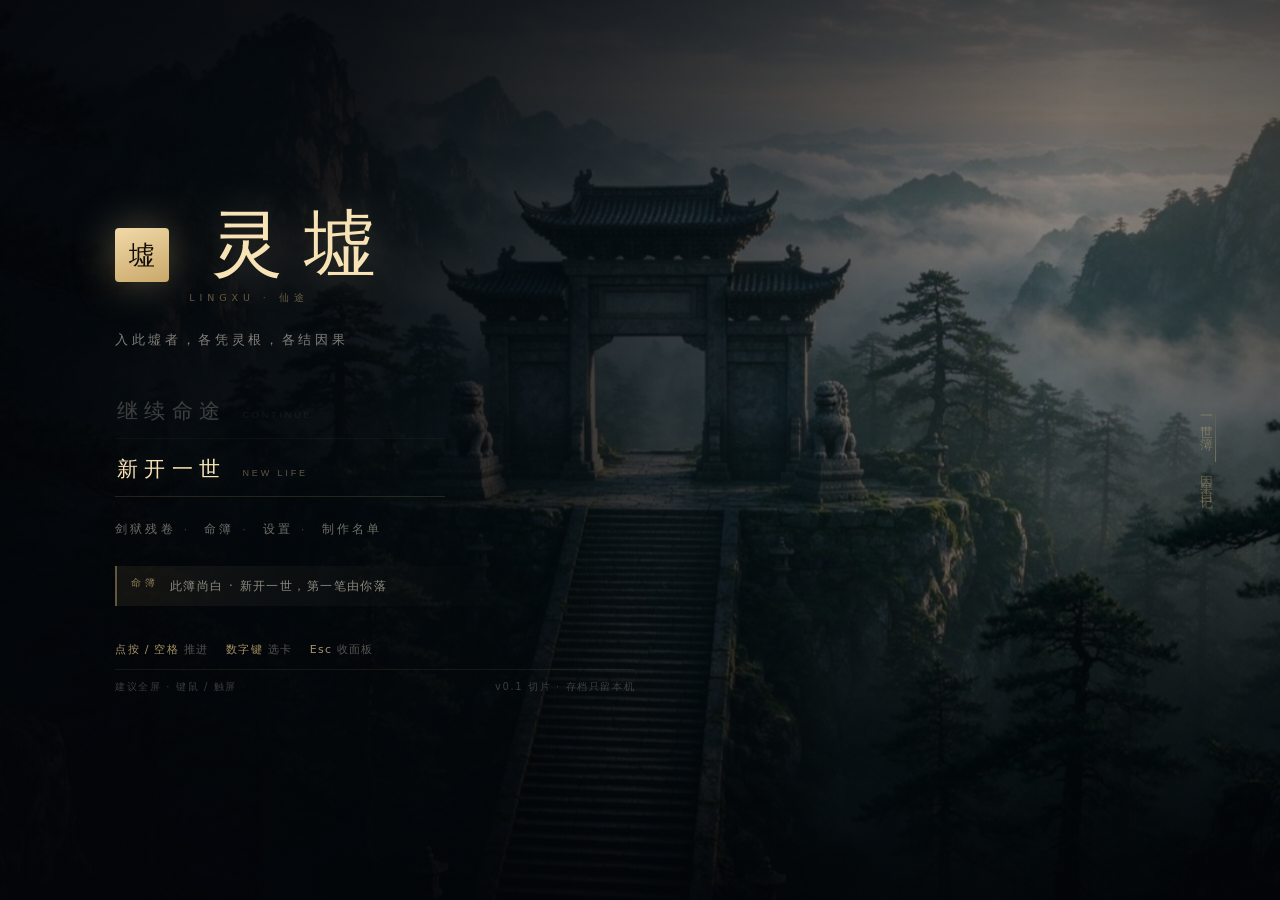
<file: index.html>
<!doctype html>
<html lang="zh-CN">
  <head>
    <meta charset="UTF-8" />
    <meta name="viewport" content="width=device-width, initial-scale=1.0, maximum-scale=1.0, user-scalable=no" />
    <title>灵墟 · 仙途</title>
    <meta name="description" content="修仙人生模拟：测灵根、看命簿、入剑狱、回山落账，一世一世地走。" />
    <link rel="icon" href="data:image/svg+xml,%3Csvg xmlns='http://www.w3.org/2000/svg' viewBox='0 0 32 32'%3E%3Crect width='32' height='32' fill='%2306080e'/%3E%3Ctext x='16' y='23' font-size='20' text-anchor='middle' fill='%23e8c98a'%3E%E5%A2%9F%3C/text%3E%3C/svg%3E" />
    <script type="module" crossorigin src="./assets/index-Dc-f_8-h.js"></script>
    <link rel="stylesheet" crossorigin href="./assets/index-BciEp-n6.css">
      <meta property="og:type" content="website" />
    <meta property="og:title" content="灵墟 · 仙途" />
    <meta property="og:description" content="修仙人生模拟：测灵根、看命簿、入剑狱、回山落账，一世一世地走。" />
    <meta property="og:image" content="https://xiuxian1-a10.pages.dev/assets/gate-v2-CywcbLcl.jpg" />
    <meta name="theme-color" content="#05060a" />
  </head>
  <body class="title-mode">
    <div id="app">
      <div id="vignette"></div>

      <div id="opening-cg" hidden>
        <video id="opening-video" muted playsinline preload="auto" poster="./assets/intro-a-poster-WOjvnT3s.jpg"></video>
        <div class="opening-shade" aria-hidden="true"></div>
        <div class="opening-heading" id="opening-heading" aria-hidden="true">
          <h1>灵墟</h1>
          <p>入此墟者 · 各凭灵根 · 各结因果</p>
        </div>
        <div id="opening-narration" aria-live="polite"></div>
        <button id="opening-start" type="button"><span>灵 墟</span><small>点 击 · 入 墟</small></button>
        <button id="opening-skip" type="button">跳过 ›</button>
      </div>

      <div id="intro">
        <div class="title-bg" aria-hidden="true"><img src="./assets/gate-v2-CywcbLcl.jpg" alt="" /></div>
        <div class="title-shade" aria-hidden="true"></div>
        <div class="title-shell">
          <div class="title-crest">
            <div class="intro-seal">墟</div>
            <div class="title-word">
              <h1 class="intro-title">灵墟</h1>
              <p class="title-en">LINGXU · 仙途</p>
            </div>
          </div>
          <p class="intro-sub">入此墟者，各凭灵根，各结因果</p>

          <nav class="title-menu" aria-label="主菜单">
            <button class="title-item" id="menu-continue" type="button">
              <span class="ti-cn">继续命途</span>
              <span class="ti-en">CONTINUE</span>
            </button>
            <button class="title-item primary" id="menu-new" type="button">
              <span class="ti-cn">新开一世</span>
              <span class="ti-en">NEW LIFE</span>
            </button>
          </nav>

          <div class="title-secondary">
            <button type="button" id="menu-dungeon">剑狱残卷</button>
            <button type="button" id="menu-ledger">命簿</button>
            <button type="button" id="menu-settings">设置</button>
            <button type="button" id="menu-credits">制作名单</button>
          </div>

          <div class="title-save">
            <span class="ts-label">命簿</span>
            <span class="ts-text" id="title-save-text">此簿尚白 · 新开一世，第一笔由你落</span>
          </div>

          <footer class="title-foot">
            <div class="title-keys">
              <span><b>点按 / 空格</b> 推进</span>
              <span><b>数字键</b> 选卡</span>
              <span><b>Esc</b> 收面板</span>
            </div>
            <div class="title-meta">
              <span>建议全屏 · 键鼠 / 触屏</span>
              <span>v0.1 切片 · 存档只留本机</span>
            </div>
          </footer>
        </div>

        <div class="title-rail" aria-hidden="true">一世一簿 · 因果自记</div>

        <div class="title-confirm" id="title-confirm" hidden>
          <div class="confirm-card">
            <p class="confirm-kicker">旧 命 簿</p>
            <h2 class="confirm-title">要另起一世吗？</h2>
            <p class="confirm-text" id="confirm-text"></p>
            <div class="confirm-actions">
              <button class="btn gold" id="confirm-new" type="button">确定 · 从头起笔</button>
              <button class="btn ghost" id="confirm-cancel" type="button">留下这一世</button>
            </div>
          </div>
        </div>
      </div>

      <div id="panel-root"></div>
    </div>
  </body>
</html>
</file>
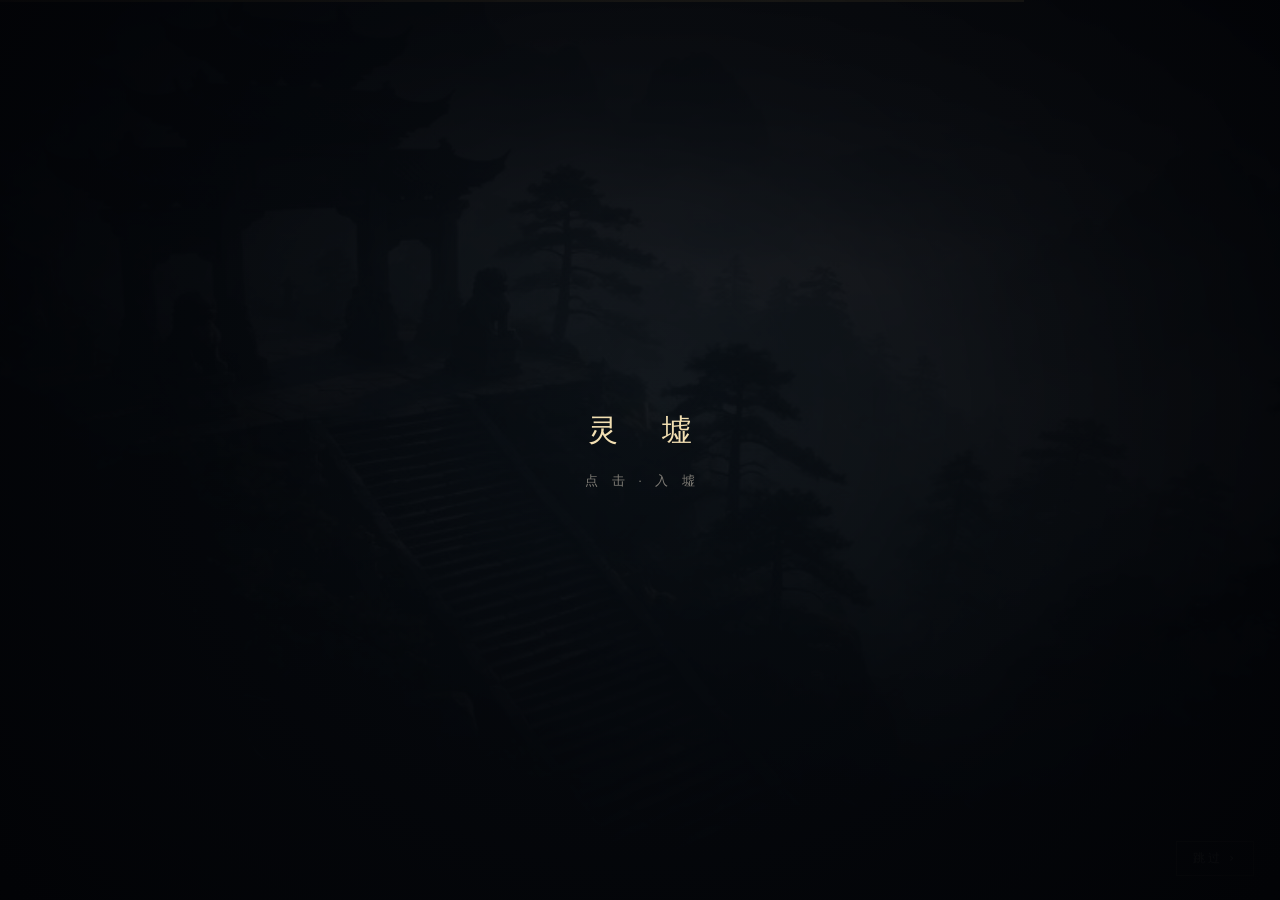
<file: panorama.html>
<!DOCTYPE html>
<html lang="zh-CN">
<head>
<meta charset="UTF-8" />
<meta name="viewport" content="width=device-width, initial-scale=1.0, viewport-fit=cover" />
<title>灵墟 · 山门</title>
<link rel="icon" href="data:image/svg+xml,%3Csvg xmlns='http://www.w3.org/2000/svg' viewBox='0 0 32 32'%3E%3Crect width='32' height='32' fill='%2306080e'/%3E%3Ctext x='16' y='23' font-size='20' text-anchor='middle' fill='%23e8c98a'%3E%E5%A2%9F%3C/text%3E%3C/svg%3E" />
<style>
  :root { color-scheme: dark; }
  * { scrollbar-width: thin; scrollbar-color: rgba(232,201,138,.42) rgba(9,13,20,.72); }
  :root {
    --ink: #d9d3c6;
    --gold: #d8b877;
    --gold-hi: #f2dfb2;
    --line: rgba(216, 184, 119, 0.28);
    --serif: "Songti SC", "STSong", "SimSun", "Noto Serif SC", serif;
    --sans: "PingFang SC", "Microsoft YaHei", system-ui, sans-serif;
  }
  * { box-sizing: border-box; margin: 0; padding: 0; }
  html, body { width: 100%; height: 100%; overflow: hidden; background: #05060a; }
  body { font-family: var(--serif); color: var(--ink); -webkit-user-select: none; user-select: none; }
  canvas { display: block; }

  /* 全景舞台 */
  #stage { position: fixed; inset: 0; }
  #stage canvas { cursor: grab; touch-action: none; }
  #stage.dragging canvas { cursor: grabbing; }

  /* 氛围层：暗角 + 冷调 + 内侧暖光 */
  #grade {
    position: fixed; inset: 0; pointer-events: none; z-index: 2;
    background:
      radial-gradient(ellipse at 50% 46%, rgba(0,0,0,0) 38%, rgba(3,5,9,0.55) 78%, rgba(2,3,6,0.92) 100%),
      linear-gradient(to bottom, rgba(4,7,12,0.5) 0%, rgba(0,0,0,0) 26%, rgba(0,0,0,0) 68%, rgba(3,5,9,0.72) 100%);
    mix-blend-mode: multiply;
  }
  #glow {
    position: fixed; inset: 0; pointer-events: none; z-index: 3;
    background: radial-gradient(circle at 50% 34%, rgba(255,226,170,0.10), transparent 62%);
    mix-blend-mode: screen;
  }
  #vignette-lines {
    position: fixed; inset: 0; pointer-events: none; z-index: 3; opacity: 0.22;
    background: repeating-linear-gradient(to bottom, rgba(255,255,255,0.03) 0 1px, transparent 1px 3px);
    mix-blend-mode: soft-light;
  }

  /* 顶部角标 */
  #hud {
    position: fixed; inset: 0 0 auto 0; z-index: 10; padding: 22px 28px;
    display: flex; align-items: flex-start; justify-content: space-between; pointer-events: none;
  }
  .brand-cn { font-size: 26px; letter-spacing: 0.22em; color: var(--gold-hi); text-shadow: 0 2px 18px rgba(0,0,0,.9); }
  /* 扣寿元：左上角飘「寿元 −N 年」+ 屏幕边缘泛红（样式与 scenes 页同一套） */
  .lifefx-num { position: fixed; left: 30px; top: 92px; z-index: 70; pointer-events: none;
    font-family: var(--serif, serif); font-size: 28px; letter-spacing: .14em; color: #ff9078;
    text-shadow: 0 0 20px rgba(255,70,40,.75), 0 2px 10px rgba(0,0,0,.85);
    opacity: 1; /* 基础态可见：系统关掉动效时也能读到 */
    animation: lifefxFloat 1.7s ease-out forwards; }
  @media (prefers-reduced-motion: reduce) {
    .lifefx-num { animation: none; }
    .lifefx-vig { animation: none; opacity: .55; }
  }
  @keyframes lifefxFloat {
    0% { opacity: 0; transform: translateY(-16px) scale(.92); }
    12% { opacity: 1; transform: none; }
    66% { opacity: 1; }
    100% { opacity: 0; transform: translateY(30px) scale(1.04); }
  }
  .lifefx-vig { position: fixed; inset: 0; z-index: 65; pointer-events: none;
    background: radial-gradient(ellipse at 50% 46%, transparent 52%, rgba(160,22,10,.45));
    animation: lifefxVig 1.15s ease-out forwards; }
  @keyframes lifefxVig { 0% { opacity: 0; } 14% { opacity: 1; } 100% { opacity: 0; } }
  @media (max-width: 720px) { .lifefx-num { left: 18px; top: 76px; font-size: 22px; } }
  .brand-en { font-size: 10px; letter-spacing: 0.42em; color: rgba(216,184,119,.62); margin-top: 6px; }
  .merit {
    font-family: var(--sans); font-size: 12px; letter-spacing: .2em; color: rgba(216,184,119,.86);
    border: 1px solid var(--line); padding: 7px 14px; background: rgba(6,9,14,.55); backdrop-filter: blur(6px);
  }
  .merit b { font-family: var(--serif); font-size: 17px; color: var(--gold-hi); margin-left: 8px; letter-spacing: 0; }
  /* 右上：道行 + 年岁/寿元 + 命簿（存档与设置） */
  .hud-right { display: flex; flex-direction: column; align-items: flex-end; gap: 8px; pointer-events: auto; }
  .life-line { display: flex; gap: 12px; font-family: var(--sans); font-size: 11px; letter-spacing: .14em; color: rgba(216,184,119,.74); }
  .life-line em { font-style: normal; color: rgba(226,216,196,.62); }
  .life-line .warn { color: #e0a35f; }
  .life-line .crit { color: #e07a5f; }
  #btn-book { font-family: var(--sans); font-size: 11.5px; letter-spacing: .18em; cursor: pointer;
    padding: 6px 14px; border: 1px solid var(--line); background: rgba(6,9,14,.5);
    color: rgba(240,224,190,.86); backdrop-filter: blur(6px); transition: .22s; }
  #btn-book:hover { border-color: var(--gold-hi); color: #fff6e2; background: rgba(216,184,119,.12); }
  #btn-mind { font-family: var(--sans); font-size: 11.5px; letter-spacing: .18em; cursor: pointer;
    padding: 6px 14px; border: 1px solid var(--line); background: rgba(6,9,14,.5);
    color: rgba(240,224,190,.86); backdrop-filter: blur(6px); transition: .22s; }
  #btn-mind:hover { border-color: var(--gold-hi); color: #fff6e2; background: rgba(216,184,119,.12); }
  #mind-line { font-family: var(--sans); font-size: 10.5px; letter-spacing: .1em;
    color: rgba(226,216,196,.55); text-align: right; max-width: 300px; line-height: 1.7; }
  #mind-line b { color: rgba(240,224,190,.86); font-weight: 400; }
  /* 命簿面板：比普通面板宽，槽位一行放得下；滚动条接管，别露出白边 */
  .panel.book { width: min(760px, calc(100vw - 40px)); max-height: 86vh; overflow-y: auto;
    scrollbar-width: thin; scrollbar-color: rgba(216,184,119,.38) transparent; }
  .panel.book::-webkit-scrollbar { width: 8px; }
  .panel.book::-webkit-scrollbar-track { background: transparent; }
  .panel.book::-webkit-scrollbar-thumb { background: rgba(216,184,119,.32); border-radius: 8px; }
  .panel.book::-webkit-scrollbar-thumb:hover { background: rgba(216,184,119,.55); }
  .bk-sec { margin-top: 22px; padding-top: 10px; border-top: 1px solid rgba(216,184,119,.16);
    font-family: var(--sans); font-size: 11px; letter-spacing: .22em; color: rgba(216,184,119,.66); }
  .bk-row { display: flex; align-items: center; justify-content: space-between; gap: 10px;
    margin-top: 10px; padding-bottom: 10px; border-bottom: 1px dashed rgba(216,184,119,.1); }
  .bk-row .bk-name { font-family: var(--sans); font-size: 12.5px; color: rgba(226,216,196,.9); }
  .bk-row .bk-sub { display: block; margin-top: 4px; font-family: var(--sans); font-size: 11px; color: rgba(200,192,176,.55); }
  .bk-row .bk-act { display: flex; gap: 6px; flex-wrap: wrap; justify-content: flex-end; }
  .bk-row .btn { padding: 6px 12px; font-size: 11.5px; letter-spacing: .1em; }
  .panel.book textarea { width: 100%; box-sizing: border-box; margin-top: 12px; background: rgba(3,6,10,.72);
    color: #f2e6c9; border: 1px solid rgba(216,184,119,.28); padding: 10px; font-family: var(--sans);
    font-size: 12px; resize: vertical; }
  .bk-note { margin-top: 14px; padding: 9px 12px; border-left: 2px solid rgba(216,184,119,.5);
    background: rgba(216,184,119,.07); font-family: var(--sans); font-size: 12px; color: #f2dfb2; }

  /* 百册 · 跨世图鉴 */
  .panel-title { font-size: 21px; letter-spacing: .14em; color: #f5e7c6; }
  .panel-text { font-family: var(--sans); font-size: 13px; line-height: 1.9; color: rgba(226,217,200,.72); margin-top: 8px; }
  .cx-sec { border-top: 1px solid rgba(216,184,119,.14); }
  .cx-sec summary { cursor: pointer; list-style: none; display: flex; align-items: baseline; gap: 10px;
    padding: 10px 2px; font-family: var(--sans); }
  .cx-sec summary::-webkit-details-marker { display: none; }
  .cx-sec summary b { font-weight: 400; font-size: 14px; letter-spacing: .12em; color: #f2dfb2; }
  .cx-sec summary span { flex: 1; font-size: 11px; color: rgba(200,192,176,.5); }
  .cx-sec summary em { font-style: normal; font-size: 11.5px; color: rgba(216,184,119,.75); }
  .cx-grid { display: flex; flex-wrap: wrap; gap: 6px 10px; padding: 2px 2px 12px; }
  .cx-item { font-family: var(--sans); font-size: 12px; padding: 3px 9px; border-radius: 3px;
    border: 1px solid rgba(216,184,119,.14); color: rgba(214,206,190,.38); background: rgba(255,255,255,.02); }
  .cx-item.on { color: #f2dfb2; border-color: rgba(216,184,119,.42); background: rgba(216,184,119,.08); }

  /* 光点热点 */
  #spots { position: fixed; inset: 0; z-index: 8; pointer-events: none; }
  .spot {
    position: absolute; transform: translate(-50%, -50%); pointer-events: none; cursor: pointer;
    display: flex; flex-direction: column; align-items: center; gap: 10px;
    opacity: 0; transition: opacity .5s ease;
  }
  .spot.far { opacity: .24; }
  .spot.mid { opacity: .58; }
  .spot.near { opacity: 1; }
  .spot.mid .lab, .spot.far .lab { opacity: 0; }
  .spot .dot {
    width: 13px; height: 13px; border-radius: 50%;
    background: radial-gradient(circle, #fff6df 0%, #f0d79a 42%, rgba(216,184,119,0) 72%);
    box-shadow: 0 0 18px 6px rgba(240,215,154,.5), 0 0 46px 16px rgba(216,184,119,.22);
    animation: pulsing 2.6s ease-in-out infinite;
  }
  .spot .lab {
    font-size: 14px; letter-spacing: .18em; color: #f6ecd2; white-space: nowrap;
    padding: 6px 14px; border: 1px solid rgba(216,184,119,.42); background: rgba(6,9,14,.62);
    backdrop-filter: blur(4px); text-shadow: 0 1px 10px rgba(0,0,0,.9);
    opacity: .92; transition: .25s;
  }
  .spot:hover .lab { background: rgba(24,18,8,.86); border-color: var(--gold-hi); color: #fff8e6; }
  /* 没看过的观察点在呼吸，看过的暗下去：一眼就知道"这里还有东西" */
  .spot.unseen .dot { animation: pulsing 2.6s ease-in-out infinite; }
  .spot.seen .dot { animation: none; opacity: .42; box-shadow: 0 0 12px 3px rgba(216,184,119,.22); }
  .spot.seen .lab { opacity: .58; }
  .spot:hover .dot { box-shadow: 0 0 24px 10px rgba(255,238,196,.75); }
  @keyframes pulsing { 0%,100% { transform: scale(1); opacity: .85 } 50% { transform: scale(1.28); opacity: 1 } }

  /* 底部提示 */
  #hint {
    position: fixed; left: 50%; bottom: 26px; transform: translateX(-50%); z-index: 9;
    font-family: var(--sans); font-size: 12px; letter-spacing: .22em; color: rgba(230,220,200,.52);
    text-shadow: 0 1px 10px rgba(0,0,0,.9); transition: opacity .6s; pointer-events: none;
  }
  #hint b { color: rgba(240,215,154,.9); font-weight: 400; }

  /* 入场：两段视频 + 旁白 */
  #intro {
    position: fixed; inset: 0; z-index: 40; background: #05060a;
    display: flex; align-items: center; justify-content: center;
    transition: opacity 1.1s ease;
  }
  #intro.gone { opacity: 0; pointer-events: none; }
  #intro video {
    width: 100vw; height: 100vh; object-fit: cover; filter: brightness(.62) contrast(1.06) saturate(.92);
  }
  #intro::after {
    content: ''; position: absolute; inset: 0; pointer-events: none;
    background:
      radial-gradient(ellipse at 50% 48%, rgba(0,0,0,0) 34%, rgba(2,3,6,.68) 82%, rgba(2,3,6,.94) 100%),
      linear-gradient(to bottom, rgba(0,0,0,.55), rgba(0,0,0,.12) 30%, rgba(0,0,0,.12) 62%, rgba(0,0,0,.8));
  }
  #narration {
    position: absolute; left: 0; right: 0; bottom: 16%; z-index: 42; text-align: center;
    font-size: clamp(17px, 2.1vw, 26px); letter-spacing: .3em; color: #f2e6c9;
    text-shadow: 0 2px 24px rgba(0,0,0,.95); opacity: 0; transition: opacity .9s ease;
  }
  #narration.on { opacity: 1; }
  #intro-title {
    position: absolute; left: 0; right: 0; top: 38%; z-index: 42; text-align: center;
    opacity: 0; transition: opacity 1.4s ease;
  }
  #intro-title.on { opacity: 1; }
  #intro-title h1 { font-size: clamp(44px, 7vw, 92px); letter-spacing: .36em; color: #f6e9c8; text-shadow: 0 4px 40px rgba(0,0,0,.95); font-weight: 400; }
  #intro-title p { margin-top: 18px; font-size: 13px; letter-spacing: .34em; color: rgba(230,213,175,.72); }
  #intro-skip {
    position: absolute; right: 26px; bottom: 24px; z-index: 43; cursor: pointer;
    font-family: var(--sans); font-size: 12px; letter-spacing: .24em; color: rgba(232,220,196,.66);
    border: 1px solid rgba(216,184,119,.3); padding: 8px 16px; background: rgba(6,9,14,.5);
    transition: .25s;
  }
  #intro-skip:hover { color: #fff5df; border-color: var(--gold-hi); }

  /* 入场第一道门：进门之前，先定下你是谁 */
  #gender-gate .gg-name { display: flex; align-items: center; gap: 12px; margin: 18px auto 0; max-width: 300px; }
  #gender-gate .gg-name label { font-size: 11px; letter-spacing: .3em; color: rgba(232,201,138,.55); }
  #gender-gate .gg-name input { flex: 1; padding: 9px 12px; font-size: 15px; letter-spacing: .18em;
    color: #f3ead6; background: rgba(255,255,255,.04); border: 1px solid rgba(232,201,138,.28);
    border-radius: 4px; outline: none; font-family: inherit; }
  #gender-gate .gg-name input:focus { border-color: rgba(232,201,138,.6); background: rgba(255,255,255,.07); }
  #gender-gate .gg-name input::placeholder { color: rgba(232,201,138,.25); letter-spacing: .1em; }
  #gender-gate .gg-go { margin-top: 20px; padding: 11px 34px; font-size: 13px; letter-spacing: .34em;
    color: #0d0f14; background: linear-gradient(180deg, #f0d9a6, #c9a86a); border: none; border-radius: 3px;
    cursor: pointer; font-family: inherit; transition: opacity .2s, transform .2s; }
  #gender-gate .gg-go:disabled { opacity: .28; cursor: not-allowed; }
  #gender-gate .gg-go:not(:disabled):hover { transform: translateY(-1px); }
  #gender-gate .gg-btn.on { border-color: rgba(232,201,138,.8); background: rgba(232,201,138,.1); }

  #gender-gate {
    position: absolute; inset: 0; z-index: 45; display: none;
    align-items: center; justify-content: center; padding: 24px;
    background: radial-gradient(ellipse at 50% 45%, rgba(12,14,20,.86), rgba(3,4,8,.97) 78%);
    backdrop-filter: blur(3px);
  }
  #gender-gate.on { display: flex; }
  .gg-inner { text-align: center; max-width: 620px; }
  .gg-kicker { font-size: 11px; letter-spacing: .46em; color: rgba(232,201,138,.6); margin-bottom: 22px; }
  .gg-inner h2 { font-size: clamp(30px, 4.4vw, 50px); letter-spacing: .34em; color: #f6e9c8; font-weight: 400; text-shadow: 0 4px 34px rgba(0,0,0,.9); }
  .gg-inner p { margin: 20px 0 36px; font-size: 13px; line-height: 2; letter-spacing: .18em; color: rgba(230,220,200,.68); }
  .gg-row { display: flex; gap: 18px; justify-content: center; flex-wrap: wrap; }
  .gg-btn {
    min-width: 172px; padding: 20px 26px; cursor: pointer; font-family: inherit;
    background: rgba(10,12,18,.62); border: 1px solid rgba(216,184,119,.36); color: #f2e6c9;
    transition: .3s;
  }
  .gg-btn:hover { border-color: var(--gold-hi); background: rgba(216,184,119,.12); transform: translateY(-2px); }
  .gg-btn b { display: block; font-size: 25px; letter-spacing: .3em; font-weight: 400; }
  .gg-btn span { display: block; margin-top: 9px; font-size: 11px; letter-spacing: .3em; opacity: .55; }
  .gg-foot { margin-top: 34px; font-size: 11px; letter-spacing: .2em; color: rgba(230,220,200,.38); }
  .gg-again { display: block; margin: 16px auto 0; padding: 10px 16px; background: none; border: none;
    font-family: inherit; font-size: 11.5px; letter-spacing: .34em; color: rgba(230,220,200,.34);
    cursor: pointer; transition: color .25s, letter-spacing .25s; }
  .gg-again:hover { color: rgba(232,201,138,.82); letter-spacing: .42em; }

  /* 白雾转场 */
  #fog {
    position: fixed; inset: 0; z-index: 30; pointer-events: none; opacity: 0;
    background:
      radial-gradient(ellipse at 50% 60%, rgba(228,238,244,.96), rgba(210,226,236,.9) 40%, rgba(196,214,226,.97) 70%, rgba(180,200,214,.99) 100%);
    transition: opacity .8s ease;
  }
  #fog.in { opacity: 1; }

  /* 灵根面板 */
  #panel-root {
    position: fixed; inset: 0; z-index: 20; display: none; align-items: center; justify-content: center;
    background: rgba(2,4,8,.55); backdrop-filter: blur(3px);
  }
  #panel-root.open { display: flex; }
  .panel {
    position: relative;
    width: min(520px, calc(100vw - 40px)); border: 1px solid var(--line);
    background: linear-gradient(160deg, rgba(12,16,23,.97), rgba(6,9,14,.97));
    padding: 30px 30px 26px; box-shadow: 0 30px 90px rgba(0,0,0,.7);
  }
  .panel h2 { font-size: 21px; letter-spacing: .18em; color: #f3e6c6; font-weight: 400; }
  .panel h2 span { font-family: var(--sans); font-size: 11px; letter-spacing: .22em; color: rgba(216,184,119,.7); margin-left: 10px; }
  .panel .lede { margin-top: 12px; font-family: var(--sans); font-size: 13px; line-height: 1.9; color: rgba(214,206,190,.74); }
  .panel .row { display: flex; gap: 12px; margin-top: 22px; flex-wrap: wrap; }
  .btn {
    font-family: var(--sans); font-size: 13px; letter-spacing: .18em; cursor: pointer;
    padding: 11px 22px; border: 1px solid var(--line); background: rgba(255,255,255,.02);
    color: #ece2cc; transition: .22s;
  }
  .btn:hover { border-color: var(--gold-hi); color: #fff8e6; background: rgba(216,184,119,.1); }
  .btn.gold { border-color: rgba(240,215,154,.6); background: rgba(216,184,119,.13); color: #fff6e2; }

  /* 灵根卡 */
  .spirit-card { margin-top: 20px; border: 1px solid var(--line); padding: 18px 20px; background: rgba(255,255,255,.015); }
  .spirit-card .root { font-size: 26px; letter-spacing: .12em; }
  .spirit-card .meta { margin-top: 8px; font-family: var(--sans); font-size: 12px; letter-spacing: .1em; color: rgba(214,206,190,.72); }
  .bars { margin-top: 16px; display: grid; gap: 9px; }
  .bar { display: grid; grid-template-columns: 44px 1fr 46px; align-items: center; gap: 10px; font-family: var(--sans); font-size: 11px; color: rgba(214,206,190,.7); }
  .bar i { display: block; height: 4px; background: rgba(255,255,255,.09); position: relative; }
  .bar i b { position: absolute; inset: 0 auto 0 0; background: linear-gradient(90deg, rgba(216,184,119,.5), #f2dfb2); }
  .traits { margin-top: 16px; display: grid; gap: 8px; }
  .trait { font-family: var(--sans); font-size: 12px; color: rgba(226,216,196,.86); }
  .trait b { color: var(--gold-hi); font-weight: 400; margin-right: 8px; letter-spacing: .1em; }
  .trait span { color: rgba(200,192,176,.66); }

  @media (max-width: 720px) {
    #hud { padding: 16px 18px; }
    .brand-cn { font-size: 20px; }
    .spot .lab { font-size: 12px; padding: 5px 10px; }
    #hint { font-size: 10.5px; letter-spacing: .12em; bottom: 16px; width: 100%; text-align: center; }
  }

  /* 从舆图进来的全景页：左上角回舆图 */
  .back-map {
    position: fixed; left: 24px; top: 78px; z-index: 30;
    font-family: var(--serif, serif); font-size: 14px; letter-spacing: .12em;
    color: #e8c98a; text-decoration: none;
    padding: 8px 16px; border-radius: 2px;
    border: 1px solid rgba(232, 201, 138, .35);
    background: rgba(8, 10, 14, .55);
    backdrop-filter: blur(4px);
    transition: background .2s, border-color .2s;
  }
  .back-map:hover { background: rgba(232, 201, 138, .14); border-color: rgba(232, 201, 138, .7); }

  /* 点氛围交互点时冒出的一句旁白 */
  #pano-line {
    position: fixed; left: 50%; bottom: 64px; transform: translate(-50%, 12px);
    max-width: min(760px, 82vw);
    font-family: var(--serif, serif); font-size: 16px; line-height: 1.9;
    letter-spacing: .06em; color: #ece3cf; text-align: center;
    padding: 16px 28px; border-radius: 3px;
    background: linear-gradient(180deg, rgba(6, 8, 12, .72), rgba(6, 8, 12, .9));
    border: 1px solid rgba(232, 201, 138, .22);
    opacity: 0; pointer-events: none; transition: opacity .5s, transform .5s;
    z-index: 26;
  }
  #pano-line.on { opacity: 1; transform: translate(-50%, 0); }

  /* 全景图缺失时的提示 */
  .pano-missing {
    position: fixed; inset: 0; z-index: 12; display: grid; place-content: center; gap: 12px;
    text-align: center; font-family: var(--serif, serif); font-size: 22px; letter-spacing: .16em;
    color: #ece2cc; background: radial-gradient(circle at 50% 45%, #10141b, #05070b 70%);
  }
  .pano-missing span { font-size: 13px; letter-spacing: .08em; color: rgba(210,200,180,.6); }
  .pano-missing a { font-size: 14px; color: #e8c98a; text-decoration: none; border-bottom: 1px solid rgba(232,201,138,.4); }

  /* 抽签老虎机 */
  .slot { display: flex; gap: 12px; justify-content: center; margin: 22px 0 14px; }
  .reel {
    width: 74px; height: 92px; display: grid; place-content: center;
    font-family: var(--serif, serif); font-size: 38px; color: #f3e6c6;
    border: 1px solid rgba(232, 201, 138, .28);
    background: linear-gradient(180deg, rgba(20, 26, 36, .95), rgba(8, 11, 17, .95));
    box-shadow: inset 0 0 24px rgba(0, 0, 0, .8);
    transition: color .2s, border-color .2s, transform .12s;
  }
  .reel.spin { color: rgba(232, 201, 138, .55); transform: translateY(-1px); }
  .reel.bad { color: #ff8f7a; border-color: rgba(255, 120, 90, .5); }
  .slot-result { text-align: center; font-family: var(--sans, sans-serif); font-size: 13px; line-height: 1.9;
    color: rgba(226, 216, 196, .82); min-height: 44px; }
  .beast-art-wrap { display: flex; justify-content: center; margin: 10px 0 12px; }

  /* 残破卷轴 · 参悟 */
  .art-stats { text-align: center; font-family: var(--sans, sans-serif); font-size: 12.5px;
    letter-spacing: .06em; color: rgba(226, 216, 196, .66); margin: 2px 0 14px; }
  .art-stats b { color: #f2dfb2; font-weight: 400; }
  .art-sec { font-family: var(--serif, serif); font-size: 12px; letter-spacing: .26em;
    color: rgba(232, 201, 138, .6); margin: 16px 0 8px; }
  .art-opts { display: flex; flex-direction: column; gap: 8px; }
  .art-btn { display: grid; gap: 3px; text-align: left; padding: 11px 14px; }
  .art-btn b { font-family: var(--serif, serif); font-size: 14.5px; letter-spacing: .1em; color: #f4e8cd; font-weight: 400; }
  .art-btn i { font-style: normal; font-size: 11.5px; letter-spacing: .06em; color: #9fc7a4; }
  .art-btn em { font-style: normal; font-size: 11px; letter-spacing: .04em; color: rgba(210, 160, 140, .78); }
  .art-res { margin: 12px 0 4px; padding: 10px 12px; border-left: 2px solid rgba(232, 201, 138, .3);
    font-family: var(--sans, sans-serif); font-size: 13px; line-height: 1.95; color: rgba(232, 224, 206, .9); }
  .art-res i { display: block; font-style: normal; font-size: 11.5px; color: rgba(159, 199, 164, .85); margin-top: 3px; }
  .art-res .good { color: #9fc7a4; }
  .art-res .bad { color: #e08c78; }
  .art-res .dim { color: rgba(210, 200, 180, .55); }
  .art-row { display: grid; grid-template-columns: 1fr auto; gap: 2px 10px; padding: 9px 0;
    border-bottom: 1px solid rgba(232, 201, 138, .1); }
  .art-row b { font-family: var(--serif, serif); font-size: 14px; letter-spacing: .08em; color: #f2e6c8; font-weight: 400; }
  .art-row i { font-style: normal; font-size: 11px; letter-spacing: .1em; color: rgba(232, 201, 138, .68); }
  .art-row span { grid-column: 1 / 2; font-size: 11.5px; color: rgba(159, 199, 164, .8); letter-spacing: .04em; }
  .art-row.sect b { color: #e8c98a; }
  .art-row.sect i { color: rgba(200, 160, 110, .9); }
  .art-hint { font-size: 11px; letter-spacing: .08em; color: rgba(226, 217, 200, .42); margin: 2px 0 10px; }
  .art-row em { grid-column: 2 / 3; grid-row: 1 / 3; align-self: center; font-style: normal;
    font-size: 11px; color: rgba(210, 200, 180, .45); }
  .art-empty { font-family: var(--serif, serif); font-size: 13px; letter-spacing: .08em;
    color: rgba(210, 200, 180, .45); padding: 10px 0 4px; }
  /* 受伤红闪 */
  #hurt-flash { position: fixed; inset: 0; pointer-events: none; z-index: 30; opacity: 0;
    background: radial-gradient(ellipse at center, rgba(180,40,30,0) 42%, rgba(180,40,30,.55) 100%);
    transition: opacity .28s ease; }
  #hurt-flash.on { opacity: 1; animation: hfade .45s ease-out forwards; }
  #vitalcard.shake { animation: vcShake .34s cubic-bezier(.36,.07,.19,.97); }
  @keyframes vcShake {
    0%, 100% { transform: translateX(0); }
    20% { transform: translateX(-5px); }
    45% { transform: translateX(4px); }
    70% { transform: translateX(-2px); }
  }
  @keyframes hfade { from { opacity: 1; } to { opacity: 0; } }

  /* 斗法 */
  .bt-shadow { position: absolute; left: 50%; bottom: 24px; width: 120px; height: 18px; transform: translateX(-50%);
    background: radial-gradient(ellipse at center, rgba(0,0,0,.62), rgba(0,0,0,0) 70%); filter: blur(2px); }
  .bt-foe, .bt-me { position: relative; }
  .bt-sil { display: flex; justify-content: center; }
  .bt-sil canvas { image-rendering: pixelated; height: 118px; width: auto;
    filter: drop-shadow(0 0 12px rgba(120,160,200,.25)) drop-shadow(0 12px 20px rgba(0,0,0,.8)); }
  .bt-foe.hit { animation: btHit .38s ease-out; }
  .bt-foe.flash .bt-art { animation: btFlash .3s ease-out; }
  .bt-me.hit { animation: btHit .38s ease-out; }
  @keyframes btHit {
    0% { transform: translateX(0); }
    18% { transform: translateX(-9px) rotate(-1.2deg); }
    38% { transform: translateX(7px) rotate(.8deg); }
    58% { transform: translateX(-4px); }
    100% { transform: translateX(0); }
  }
  @keyframes btFlash {
    0% { filter: brightness(1) drop-shadow(0 14px 26px rgba(0,0,0,.7)); }
    22% { filter: brightness(2.4) saturate(.4) drop-shadow(0 0 22px rgba(230,90,70,.75)); }
    100% { filter: brightness(1) drop-shadow(0 14px 26px rgba(0,0,0,.7)); }
  }
  .fx-slash.crit { height: 3px; box-shadow: 0 0 18px rgba(255,120,90,.9); }
  .bt-foe.crit { animation: foeCrit .46s ease-out; }
  @keyframes foeCrit {
    0% { transform: translateX(0) scale(1); filter: brightness(2.4); }
    18% { transform: translateX(-14px) scale(.97); filter: brightness(2.8) saturate(.4); }
    46% { transform: translateX(9px) scale(1.02); filter: brightness(1.5); }
    100% { transform: translateX(0) scale(1); filter: none; }
  }
  .fx-slash.d2 { top: 52%; width: 38%; left: 10%;
    background: linear-gradient(90deg, rgba(0,0,0,0), rgba(255,235,210,.9) 45%, rgba(255,160,120,.8) 60%, rgba(0,0,0,0));
    animation-delay: .05s; animation-duration: .32s; }

  .fx-num.crit { font-size: 46px; color: #fff6e0;
    text-shadow: 0 0 10px #ff3b1f, 0 0 30px rgba(255,60,20,.9), 0 3px 0 rgba(70,10,4,.95), 0 6px 18px rgba(0,0,0,1); }
  .fx-num.crit::after { content: ' 暴'; font-size: 22px; letter-spacing: .1em; color: #ffd27a; }

  /* 胜负印章 */
  #ar-stamp { position: fixed; left: 50%; top: 34%; z-index: 28; pointer-events: none;
    transform: translate(-50%, -50%) scale(.7); opacity: 0;
    font-family: var(--serif); font-size: 132px; line-height: 1; letter-spacing: .1em;
    color: #e8c98a; border: 3px solid rgba(232,201,138,.55); border-radius: 6px;
    padding: 14px 26px; text-shadow: 0 0 34px rgba(232,201,138,.45);
    background: rgba(10,10,14,.12); }
  #ar-stamp.lose { color: #d5684f; border-color: rgba(213,104,79,.55); text-shadow: 0 0 34px rgba(200,60,40,.45); }
  #ar-stamp.on { animation: stampIn 3.2s cubic-bezier(.16,.9,.2,1) forwards; }
  @keyframes stampIn {
    0% { opacity: 0; transform: translate(-50%, -50%) scale(1.5) rotate(-8deg); }
    10% { opacity: 1; transform: translate(-50%, -50%) scale(.96) rotate(-3deg); }
    84% { opacity: 1; transform: translate(-50%, -50%) scale(1) rotate(-3deg); }
    100% { opacity: 0; transform: translate(-50%, -50%) scale(1.02) rotate(-3deg); }
  }
  #crit-flash { position: fixed; inset: 0; z-index: 30; pointer-events: none; opacity: 0;
    background: radial-gradient(circle at 50% 46%, rgba(255,240,225,.5), rgba(255,120,80,.22) 42%, transparent 72%); }
  #crit-flash.on { animation: critFlash .26s ease-out; }
  @keyframes critFlash { 0% { opacity: 0; } 22% { opacity: 1; } 100% { opacity: 0; } }

  .panel.stop { animation: hitStop .12s ease-out; }
  @keyframes hitStop { 0% { transform: scale(1.008); filter: contrast(1.06); } 100% { transform: scale(1); filter: none; } }

  .bt-buffs { display: flex; gap: 6px; margin-top: 6px; flex-wrap: wrap; }
  .bt-buffs span { font-size: 10px; letter-spacing: .1em; padding: 2px 8px; border-radius: 20px;
    color: #ffd9a8; border: 1px solid rgba(240,180,110,.45); background: rgba(180,110,50,.12); }
  .bt-buffs span.gd { color: #bcd8ea; border-color: rgba(150,200,230,.45); background: rgba(60,110,150,.12); }

  .bag-pop { margin: 6px 0 2px; max-height: 264px; overflow: auto; padding: 8px 12px; border: 1px solid rgba(232,201,138,.26); border-radius: 10px;
    background: rgba(10,13,20,.9); }
  .bag-pop[hidden] { display: none; }
  .bag-back { margin-top: 8px; font-size: 11px; letter-spacing: .16em; color: rgba(232,201,138,.7);
    cursor: pointer; text-align: right; }
  .bag-back:hover { color: #f3e6c6; }
  .panel.bag-open .bt-acts { display: none; }
  .bag-row { display: flex; align-items: center; gap: 10px; padding: 5px 6px; border-radius: 6px; cursor: pointer; }
  .bag-row + .bag-row { border-top: 1px solid rgba(255,255,255,.05); }
  .bag-row:hover { background: rgba(232,201,138,.08); }
  .bag-ico { flex: 0 0 24px; width: 24px; height: 24px; display: inline-flex; align-items: center; justify-content: center;
    filter: drop-shadow(0 0 6px rgba(232,201,138,.18)); }
  .bag-ico svg { width: 22px; height: 22px; display: block; }
  .bag-row b { font-size: 14px; color: #f0dfb6; letter-spacing: .12em; font-weight: 500; min-width: 24px; }
  .bag-row em { font-style: normal; font-size: 12px; color: rgba(232,201,138,.85); }
  .bag-row span { font-size: 11px; color: rgba(217,211,198,.55); }
  .bag-row.off { opacity: .32; cursor: default; }

  .path-row { display: flex; gap: 10px; margin: 14px 0 10px; }
  .path-card { flex: 1; padding: 12px 10px; border: 1px solid rgba(232,201,138,.22); border-radius: 8px;
    background: rgba(255,255,255,.02); cursor: pointer; text-align: center; transition: .18s; }
  .path-card b { display: block; font-size: 14px; color: #f0dfb6; letter-spacing: .12em; font-weight: 500; }
  .path-card span { display: block; margin-top: 6px; font-size: 10px; letter-spacing: .1em; color: rgba(217,211,198,.5); }
  .path-card:hover { border-color: rgba(232,201,138,.6); background: rgba(232,201,138,.06); }
  .path-card.done { opacity: .45; }

  /* 强制交互期间：藏起回舆图，免得用户以为可以随时溜 */
  body.modal-lock .back-map { opacity: 0; pointer-events: none; }
  .back-map { transition: opacity .3s ease; }

  /* 画谱卡（白底妖兽图）在战斗里：圆角 + 边缘淡化，别一块白方砖 */
  .bt-foe.plate .bt-art { border-radius: 12px;
    -webkit-mask-image: radial-gradient(ellipse 72% 72% at 50% 46%, #000 42%, rgba(0,0,0,.55) 72%, transparent 96%);
    mask-image: radial-gradient(ellipse 72% 72% at 50% 46%, #000 42%, rgba(0,0,0,.55) 72%, transparent 96%);
    filter: brightness(.86) contrast(1.08) saturate(.95); }

  /* 开战时背景退后：模糊 + 压暗，把注意力收到面板上 */
  #stage { transition: filter .45s ease, transform .6s ease; }
  body.in-battle #stage { filter: blur(1.6px) brightness(.55) saturate(.9); transform: scale(1.015); }

  .fx-slash { position: absolute; left: 6%; top: 38%; width: 44%; height: 2px; pointer-events: none;
    background: linear-gradient(90deg, rgba(255,255,255,0), rgba(255,250,235,.98) 42%, rgba(255,196,160,.95) 58%, rgba(255,255,255,0));
    filter: drop-shadow(0 0 10px rgba(255,190,150,.95)) drop-shadow(0 0 22px rgba(255,140,110,.55));
    transform-origin: left center; animation: slashGo .36s ease-out forwards; }
  @keyframes slashGo {
    0% { opacity: 0; transform: rotate(-15deg) translateX(-30%) scaleX(.55); }
    30% { opacity: 1; transform: rotate(-15deg) translateX(6%) scaleX(1); }
    100% { opacity: 0; transform: rotate(-15deg) translateX(34%) scaleX(1.15); }
  }
  .fx-num.heal { color: #b9e6a8; text-shadow: 0 0 12px rgba(120,200,110,.8), 0 2px 6px rgba(0,0,0,.9); }
  .fx-num.hurt { color: #ff9c86; font-size: 24px; }
  .panel.hurt { animation: panelShake .34s ease-out; }
  @keyframes panelShake {
    0% { transform: translate(0); }
    22% { transform: translate(-7px, 2px); }
    45% { transform: translate(6px, -2px); }
    70% { transform: translate(-3px, 1px); }
    100% { transform: none; }
  }
  .bt-sil canvas { height: 150px; animation: silBreath 3.6s ease-in-out infinite; }
  @keyframes silBreath { 0%,100% { transform: scaleY(1); } 50% { transform: scaleY(1.012); } }
  .fx-num { position: absolute; transform: translate(-50%, 0); font-family: var(--serif, serif); font-size: 34px;
    font-weight: 600; letter-spacing: .04em; color: #fff2d8;
    text-shadow: 0 0 6px #ff5a3c, 0 0 18px rgba(255,80,50,.85), 0 2px 0 rgba(60,10,6,.9), 0 4px 12px rgba(0,0,0,1);
    -webkit-text-stroke: 1.5px rgba(40,8,6,.85);
    pointer-events: none; z-index: 40; animation: numUp .9s ease-out forwards; }
  @keyframes numUp {
    0% { opacity: 0; transform: translate(-50%, 6px) scale(.8); }
    22% { opacity: 1; transform: translate(-50%, -6px) scale(1.12); }
    100% { opacity: 0; transform: translate(-50%, -54px) scale(1); }
  }

  .bt-stage { position: relative; display: flex; gap: 18px; align-items: flex-end; justify-content: space-between; margin: 6px 0 10px; }
  .bt-foe { text-align: center; flex: 1; }
  .bt-art { max-height: 210px; max-width: 100%; object-fit: contain; filter: drop-shadow(0 14px 26px rgba(0,0,0,.7)); }
  .bt-foe.plate .bt-art { border-radius: 6px; border: 1px solid rgba(232,201,138,.3); background: #efe7d6; }
  .bt-name { font-size: 13px; letter-spacing: .14em; color: #f0dfb6; margin: 6px 0 5px; }
  .bt-bar { position: relative; height: 4px; border-radius: 2px; overflow: hidden; background: rgba(255,255,255,.08); }
  .bt-bar i { display: block; height: 100%; }
  .bt-bar i.lag { position: absolute; left: 0; top: 0; bottom: 0; background: rgba(255,236,208,.5);
    transition: width .5s cubic-bezier(.2,.7,.3,1) .1s; }
  .bt-bar i.fill { position: absolute; left: 0; top: 0; bottom: 0; transition: width .16s ease-out; }
  .bt-num { margin-top: 4px; font-size: 10px; letter-spacing: .08em; color: rgba(217,211,198,.55); }
  .bt-me { flex: 1; text-align: right; }
  .bt-me .bt-name { text-align: right; }
  .bt-bag { margin-top: 6px; font-size: 10px; letter-spacing: .08em; color: rgba(232,201,138,.55); }
  .bt-log { font-size: 12px; line-height: 1.85; color: rgba(217,211,198,.72); border-left: 2px solid rgba(232,201,138,.18); padding-left: 10px; margin: 3px 0; }
  .bt-acts { flex-wrap: wrap; gap: 8px; }
  .bt-acts.wait { opacity: .35; pointer-events: none; }
  .bt-end { margin: 12px 0 8px; font-family: var(--serif, serif); font-size: 20px; letter-spacing: .2em; color: #f0dfb6; }

  /* 结算卡：战果、旁白、战利品标签 */
  .bt-result { margin: 14px 0 16px; padding: 16px 18px 14px; border-radius: 4px;
    border: 1px solid rgba(232,201,138,.16);
    background: linear-gradient(180deg, rgba(14,18,25,.92), rgba(8,11,16,.94));
    box-shadow: 0 16px 40px rgba(0,0,0,.45); }
  .bt-result.lose { border-color: rgba(181,72,60,.22); }
  .bt-verdict { font-family: var(--serif, serif); font-size: 22px; letter-spacing: .18em; color: #f0dfb6; }
  .bt-result.lose .bt-verdict { color: #d59078; }
  .bt-flavor { margin-top: 8px; font-size: 13px; line-height: 1.85; color: rgba(217,211,198,.72); }
  .bt-loot-row { display: flex; flex-wrap: wrap; gap: 8px; margin-top: 14px; }
  .bt-loot { display: inline-flex; align-items: center; gap: 7px; padding: 6px 11px 6px 8px;
    border: 1px solid rgba(232,201,138,.2); border-radius: 3px;
    background: rgba(232,201,138,.05); font-size: 13px; color: #e3d8c2; }
  .bt-loot .bag-ico { width: 18px; height: 18px; }
  .bt-loot em { font-style: normal; color: #e8c98a; letter-spacing: .04em; }
  .bt-meta { margin-top: 12px; font-size: 12px; letter-spacing: .06em; color: rgba(217,211,198,.42); }
  .bt-hint { margin-top: 10px; padding-top: 10px; border-top: 1px dashed rgba(232,201,138,.16);
    font-size: 13px; line-height: 1.8; color: rgba(232,201,138,.78); }

  /* 斗法时压一层雾与暗角，把注意力收到中间 */
  #bt-veil { position: fixed; inset: 0; z-index: 23; pointer-events: none; opacity: 0;
    transition: opacity .5s ease;
    background:
      radial-gradient(ellipse 62% 54% at 50% 46%, rgba(4,6,10,0) 40%, rgba(4,6,10,.55) 100%),
      linear-gradient(180deg, rgba(6,9,14,.5) 0%, rgba(6,9,14,0) 22%, rgba(6,9,14,0) 66%, rgba(6,9,14,.62) 100%); }
  body.in-battle #bt-veil { opacity: 1; }

  /* 妖兽入场：从雾里显出来（眼睛先亮） */
  @keyframes foeEnter { 0% { opacity: 0; filter: blur(9px) brightness(1.6); transform: translateY(10px) scale(.97); }
    60% { opacity: .85; filter: blur(2px) brightness(1.1); }
    100% { opacity: 1; filter: none; transform: none; } }
  .ar-slot.entering .ar-body { animation: foeEnter .84s cubic-bezier(.2,.7,.3,1) both; }

  /* 气血见底：屏幕边缘持续泛红，像失血 */
  #low-hp { position: fixed; inset: 0; z-index: 22; pointer-events: none; opacity: 0;
    transition: opacity .6s ease;
    box-shadow: inset 0 0 190px 58px rgba(152,24,20,.62), inset 0 0 60px 10px rgba(120,16,14,.42); }
  body.low-hp #low-hp { opacity: 1; animation: lowHp 2.6s ease-in-out infinite; }
  @keyframes lowHp { 0%, 100% { opacity: .58; } 50% { opacity: .92; } }

  /* 玩家挨打：整块画面被撞一下 */
  @keyframes gotHit { 0% { transform: translate3d(0,0,0) scale(1); }
    22% { transform: translate3d(-6px,3px,0) scale(1.012); }
    52% { transform: translate3d(5px,-2px,0) scale(1.006); }
    100% { transform: translate3d(0,0,0) scale(1); } }
  body.got-hit #bt-arena { animation: gotHit .34s cubic-bezier(.2,.8,.3,1); }

  /* NPC 立绘（奇遇/对话用） */
  .npc-col { float: right; width: 210px; margin: 0 0 10px 18px; text-align: center; }
  .npc-art { width: 100%; max-height: 300px; object-fit: contain;
    filter: drop-shadow(0 12px 26px rgba(0,0,0,.6)); }
  .npc-name { margin-top: 8px; font-size: 13px; letter-spacing: .14em; color: #f0dfb6; }

  /* 抠好的立绘直接用；白底图走「画谱卡」 */
  .beast-art { max-height: 268px; max-width: 100%; object-fit: contain;
    filter: drop-shadow(0 16px 30px rgba(0,0,0,.66));
    animation: beastIn .35s ease-out; }
  .beast-art.plate { width: 300px; height: 268px; object-fit: cover; border-radius: 8px;
    border: 1px solid rgba(232,201,138,.34); background: #efe7d6;
    box-shadow: 0 14px 30px rgba(0,0,0,.55); filter: none; }
  @keyframes beastIn { from { opacity: 0; transform: translateY(10px) scale(.97); } to { opacity: 1; transform: none; } }

  /* ============ 斗法场：两个人站进雾里，面板退到底下当指令条 ============ */
  #bt-arena { position: fixed; inset: 0; z-index: 24; pointer-events: none; overflow: hidden;
    transform: translate(var(--kx, 0px), var(--ky, 0px)); }
  #ar-fx { position: absolute; inset: 0; width: 100%; height: 100%; }
  .ar-floor { position: absolute; left: 0; right: 0; bottom: 28vh; height: 1px;
    background: linear-gradient(90deg, transparent, rgba(232,201,138,.16) 22%, rgba(232,201,138,.16) 78%, transparent); }
  .ar-slot { position: absolute; bottom: 30vh; width: min(30vw, 330px);
    display: flex; flex-direction: column; justify-content: flex-end; gap: 10px;
    transform: translate(calc(-50% + var(--tx, 0vw)), var(--ty, 0vh)) scale(var(--sc, 1)) rotate(var(--rot, 0deg));
    opacity: var(--alpha, 1); transform-origin: 50% 100%; will-change: transform, opacity; }
  .ar-slot.me { text-align: left; }
  .ar-slot.foe { text-align: right; }
  .ar-body { position: relative; }
  .ar-fig { display: flex; justify-content: center; animation: arBreath 3.8s ease-in-out infinite; }
  /* 妖兽是静态图，给它一点呼吸和微摆，不然整场只有玩家在动 */
  .ar-art { animation: arArtBreath 4.6s ease-in-out infinite; transform-origin: 50% 100%; }
  .ar-slot.foe .ar-art { animation-delay: -1.7s; }
  @keyframes arArtBreath {
    0%, 100% { transform: translateY(0) scale(1) rotate(0deg); }
    50% { transform: translateY(-4px) scale(1.012) rotate(-.4deg); }
  }
  .ar-fig canvas { height: 38vh; width: auto; filter: drop-shadow(0 0 14px rgba(120,160,200,.22)) drop-shadow(0 16px 26px rgba(0,0,0,.8)); }
  .ar-art { max-height: 33vh; max-width: 100%; object-fit: contain;
    filter: drop-shadow(0 18px 30px rgba(0,0,0,.72)); transition: filter .3s ease; }
  /* 白底已经在构建前用 tools/white2alpha.py 挖掉了，这里只补一点投影让它站得住 */
  .ar-art.plate { filter: brightness(.98) contrast(1.04) saturate(1.02) drop-shadow(0 16px 26px rgba(0,0,0,.66)); }
  .ar-shadow { position: absolute; left: 50%; bottom: -6px; width: 62%; height: 16px; transform: translateX(-50%);
    background: radial-gradient(ellipse at center, rgba(0,0,0,.66), rgba(0,0,0,0) 70%); filter: blur(3px); }
  @keyframes arBreath { 0%, 100% { transform: translateY(0) scaleY(1); } 50% { transform: translateY(-3px) scaleY(1.014); } }
  /* 顿帧这一拍：CSS 动画也跟着屏住，不然只有特效停了 */
  #bt-arena.frozen .ar-fig, #bt-arena.frozen .ar-body, #bt-arena.frozen .ar-num-fly { animation-play-state: paused; }

  .ar-hud { display: grid; gap: 4px; }
  .ar-name { font-size: 13px; letter-spacing: .16em; color: #f0dfb6; text-shadow: 0 2px 8px rgba(0,0,0,.9); }
  .ar-bar { position: relative; height: 5px; border-radius: 3px; overflow: hidden;
    background: rgba(4,6,10,.72); border: 1px solid rgba(0,0,0,.6); box-shadow: 0 2px 10px rgba(0,0,0,.6); }
  .ar-bar i { position: absolute; left: 0; top: 0; bottom: 0; display: block; }
  .ar-bar i.lag { background: rgba(255,238,208,.5); transition: width .52s cubic-bezier(.2,.7,.3,1) .2s; }
  .ar-bar i.fill { transition: width .15s ease-out; }
  .ar-slot.me .ar-bar i.fill { background: linear-gradient(90deg, #7fae7a, #cfe08f); }
  .ar-slot.foe .ar-bar i.fill { background: linear-gradient(90deg, #5a2a24, #c8503c); }
  .ar-num { font-style: normal; font-family: var(--sans); font-size: 10px; letter-spacing: .1em;
    color: rgba(222,214,196,.62); text-shadow: 0 1px 6px rgba(0,0,0,.9); }
  .ar-chips { display: flex; gap: 6px; flex-wrap: wrap; }
  #bt-arena.no-hp .ar-bar, #bt-arena.no-hp .ar-num { opacity: 0; }
  .ar-slot.foe .ar-chips { justify-content: flex-end; }
  .ar-chips span { font-size: 10px; letter-spacing: .1em; padding: 2px 8px; border-radius: 20px;
    color: #ffd9a8; border: 1px solid rgba(240,180,110,.42); background: rgba(120,74,32,.24); }
  .ar-chips span.gd { color: #bcd8ea; border-color: rgba(150,200,230,.42); background: rgba(40,78,104,.28); }

  /* 妖兽蓄力：身上泛一层红，给你半秒反应 */
  .ar-slot.telegraph .ar-body { filter: drop-shadow(0 0 22px rgba(200,64,40,.55)); }
  .ar-slot.telegraph .ar-art, .ar-slot.telegraph .ar-fig { animation: arTelegraph .34s ease-in-out infinite alternate; }
  .ar-slot.bleed .ar-fig { filter: drop-shadow(0 0 16px rgba(170,44,32,.55)) saturate(.9); }
  @keyframes arTelegraph { from { transform: translateY(0) scale(1); } to { transform: translateY(-4px) scale(1.02); } }
  .ar-slot.hit .ar-body { animation: arReel .42s ease-out; }
  .ar-slot.hit-big .ar-body { animation: arReelBig .52s cubic-bezier(.2,.9,.2,1); }
  .ar-slot.hit .ar-fig { animation: arFlashWhite .3s ease-out; }
  .ar-slot.hit .ar-art { animation: arFlashWhite .3s ease-out; }
  .ar-slot.hit-big .ar-art { animation: arFlashWhite .38s ease-out; }
  .ar-slot.hit-big .ar-fig { animation: arFlashWhite .38s ease-out; }
  @keyframes arReel { 0% { transform: none; } 16% { transform: translateX(-16px) rotate(-2.4deg); }
    42% { transform: translateX(10px) rotate(1.4deg); } 70% { transform: translateX(-5px); } 100% { transform: none; } }
  @keyframes arReelBig { 0% { transform: none; } 12% { transform: translateX(-30px) rotate(-5deg) scale(.97); }
    38% { transform: translateX(18px) rotate(3deg); } 62% { transform: translateX(-9px); } 100% { transform: none; } }
  @keyframes arFlashWhite { 0% { filter: none; } 20% { filter: brightness(2.6) saturate(.45); } 100% { filter: none; } }
  .ar-slot.bound .ar-fig { filter: saturate(.6) brightness(.82); }
  .ar-slot.bleed .ar-art { filter: drop-shadow(0 0 16px rgba(170,44,32,.5)) saturate(.86); }
  .ar-slot.down { transition: opacity .7s ease, filter .7s ease; opacity: .42; filter: blur(2px) saturate(.4); }

  .ar-num-fly { position: absolute; transform: translate(-50%, 0); font-family: var(--serif, serif); font-size: 30px;
    font-weight: 600; letter-spacing: .04em; color: #fff2d8; pointer-events: none; z-index: 6;
    text-shadow: 0 0 6px #ff5a3c, 0 0 18px rgba(255,80,50,.85), 0 2px 0 rgba(60,10,6,.9), 0 4px 12px rgba(0,0,0,1);
    -webkit-text-stroke: 1.5px rgba(40,8,6,.85); animation: arNumUp .95s ease-out forwards; }
  .ar-num-fly.crit { font-size: 46px; color: #fff6e0;
    text-shadow: 0 0 10px #ff3b1f, 0 0 30px rgba(255,60,20,.9), 0 3px 0 rgba(70,10,4,.95), 0 6px 18px rgba(0,0,0,1); }
  .ar-num-fly.crit::after { content: ' 暴'; font-size: 22px; letter-spacing: .1em; color: #ffd27a; }
  .ar-num-fly.hurt { color: #ff9c86; font-size: 26px; text-shadow: 0 0 10px rgba(220,60,40,.9), 0 3px 10px rgba(0,0,0,1); }
  .ar-num-fly.heal { color: #b9e6a8; font-size: 24px; text-shadow: 0 0 12px rgba(120,200,110,.8), 0 2px 6px rgba(0,0,0,.9); }
  .ar-num-fly.soft { color: #bcd8ea; font-size: 16px; letter-spacing: .08em; text-shadow: 0 2px 8px rgba(0,0,0,.9); }
  @keyframes arNumUp { 0% { opacity: 0; transform: translate(-50%, 8px) scale(.8); }
    20% { opacity: 1; transform: translate(-50%, -8px) scale(1.14); }
    62% { transform: translate(-50%, -30px) scale(1); }
    100% { opacity: 0; transform: translate(-50%, -60px) scale(.98); } }

  /* 开战：背景不糊了，只压暗推近——打架要看场地 */
  body.in-battle #stage, body.in-beast #stage {
    filter: brightness(.82) saturate(.96); transform: translate(calc(var(--kx, 0px) * .4), calc(var(--ky, 0px) * .4)) scale(1.04); }
  body.in-battle #panel-root, body.in-beast #panel-root {
    z-index: 27;   /* 面板要压在斗法场上面，不然人物的腿会穿过文字 */
    align-items: flex-end; justify-content: center; padding: 0 0 12px;
    background: linear-gradient(180deg, rgba(2,4,8,0) 42%, rgba(2,4,8,.58) 82%, rgba(2,4,8,.86) 100%);
    backdrop-filter: none; }
  body.in-battle .panel, body.in-beast .panel { width: min(1000px, 96vw); padding: 14px 24px 16px;
    background: linear-gradient(180deg, rgba(10,13,20,.82), rgba(6,8,13,.9));
    backdrop-filter: blur(7px) saturate(1.05); -webkit-backdrop-filter: blur(7px);
    max-height: 32vh; overflow: auto; box-shadow: 0 -12px 46px rgba(0,0,0,.66); }
  body.in-battle .panel h2, body.in-beast .panel h2 { font-size: 15px; letter-spacing: .2em; }
  /* 结算卡比战斗手牌高，单独放宽高度，别让"收起"被裁掉 */
  body.in-battle .panel:has(.bt-result), body.in-beast .panel:has(.bt-result) { max-height: 52vh; }
  body.in-battle .panel .lede, body.in-beast .panel .lede { margin-top: 8px; line-height: 1.75; }
  body.in-battle .row, body.in-beast .row { margin-top: 12px; gap: 9px; }
  body.in-battle .btn, body.in-beast .btn { padding: 9px 18px; font-size: 12px; }
  body.in-battle .bt-log, body.in-beast .bt-log { font-size: 12px; line-height: 1.7; margin: 2px 0; }
  /* 兽已经站在场里了，面板里那块图就撤掉 */
  body.in-beast .beast-art-wrap { display: none; }
  body.in-battle #spots, body.in-beast #spots, body.in-battle #hint, body.in-beast #hint { opacity: 0; pointer-events: none; }
  @media (max-width: 760px) {
    .ar-slot { width: 38vw; bottom: 40vh; }
    .ar-fig canvas { height: 22vh; }
    .ar-art { max-height: 21vh; }
    body.in-battle .panel, body.in-beast .panel { max-height: 42vh; }
  }
</style>
</head>
<body>
  <div id="low-hp"></div>
  <div id="bt-veil"></div>
  <div id="panel-root"><div class="panel" id="panel-body"></div></div>
<div id="stage"></div>
  <div id="grade"></div>
  <div id="glow"></div>
  <div id="vignette-lines"></div>

  <header id="hud">
    <div>
      <div class="brand-cn">灵墟</div>
      <div class="brand-en">LINGXU · 山门</div>
    </div>
    <div class="hud-right">
      <div class="merit">道行<b id="merit-value">0</b></div>
      <div class="life-line"><span id="pano-age">年 16</span><em id="pano-left">寿元 64</em></div>
      <div id="mind-line"></div>
      <button id="btn-book">命簿 · 设置</button>
      <button id="btn-codex">图鉴</button>
      <button id="btn-mind">心事</button>
    </div>
  </header>

  <div id="spots"></div>
  <div id="hint"><b>拖动</b> 环视四野 · <b>松手</b> 停下 · 靠近光点可入</div>

  <div id="hurt-flash"></div>
  <div id="crit-flash"></div>
  <div id="fog"></div>

  <div id="intro">
    <video id="intro-video" playsinline muted preload="auto" poster="./assets/video/intro-a-poster.jpg"></video>
    <div id="intro-title">
      <h1>灵墟</h1>
      <p>入此墟者 · 各凭灵根 · 各结因果</p>
    </div>
    <div id="narration"></div>
    <div id="gender-gate">
      <div class="gg-inner">
        <div class="gg-kicker">入 墟 之 前</div>
        <h2>你是谁</h2>
        <p>山门不问出身，只问来人。<br>这一世的路，从这里起。</p>
        <div class="gg-row">
          <button class="gg-btn" data-gender="男"><b>少 年</b><span>男</span></button>
          <button class="gg-btn" data-gender="女"><b>少 女</b><span>女</span></button>
        </div>
        <div class="gg-name">
          <label for="gg-input">名字</label>
          <input id="gg-input" type="text" maxlength="6" autocomplete="off" spellcheck="false"
                 placeholder="留空则无名" />
        </div>
        <button class="gg-go" id="gg-go" disabled>就 此 入 墟</button>
        <button class="gg-again" id="gg-again">重 来 一 世</button>
        <div class="gg-foot">选定后写进这一世的命簿，一世不改</div>
      </div>
    </div>
    <div id="intro-skip">跳过 ›</div>
  </div>

  <script type="module" src="./pano.js"></script>
<script>(function(){var a=document.getElementById('intro-video');if(!a)return;var pre=document.createElement('video');pre.muted=true;pre.setAttribute('playsinline','');pre.setAttribute('preload','auto');pre.style.display='none';var started=false;function once(){if(started)return;started=true;pre.src='./assets/video/intro-b.mp4';pre.load();}if(a.readyState>=2){once()}else{a.addEventListener('playing',once,{once:true});a.addEventListener('loadeddata',once,{once:true})}})();</script>
</body>
</html>
</file>
<file: assets/index-BciEp-n6.css>
:root{color-scheme:dark;--bg: #06080e;--ink: #d9d3c6;--ink-dim: #8d8a83;--gold: #e8c98a;--gold-hi: #f7e3b6;--gold-soft: rgba(232, 201, 138, .16);--line: rgba(232, 201, 138, .18);--panel: rgba(11, 13, 19, .9);--danger: #d9736a;--good: #8fd0a8;--serif: "Songti SC", "STSong", "Noto Serif SC", "Source Han Serif SC", "SimSun", serif;--sans: "PingFang SC", "Microsoft YaHei", "Hiragino Sans GB", system-ui, -apple-system, sans-serif}*{box-sizing:border-box;scrollbar-width:thin;scrollbar-color:rgba(232,201,138,.42) rgba(9,13,20,.72)}html,body{margin:0;padding:0;height:100%;overflow:hidden;background:var(--bg);color:var(--ink);font-family:var(--sans);-webkit-font-smoothing:antialiased;-webkit-tap-highlight-color:transparent}#app{position:fixed;top:0;right:0;bottom:0;left:0;overflow:hidden}#vignette{position:absolute;top:0;right:0;bottom:0;left:0;pointer-events:none;background:radial-gradient(ellipse at 50% 46%,transparent 28%,rgba(3,4,8,.55) 78%,rgba(2,3,6,.92) 100%)}#vignette:after{content:"";position:absolute;top:0;right:0;bottom:0;left:0;opacity:.35;background-image:repeating-linear-gradient(0deg,rgba(255,255,255,.012) 0px,rgba(255,255,255,.012) 1px,transparent 1px,transparent 3px)}#opening-cg{position:absolute;top:0;right:0;bottom:0;left:0;z-index:80;overflow:hidden;background:#05060a;opacity:1;transition:opacity 1.1s ease}#opening-cg.gone{opacity:0;pointer-events:none}#opening-video{display:block;width:100%;height:100%;object-fit:cover;filter:brightness(.62) contrast(1.06) saturate(.92)}.opening-shade{position:absolute;top:0;right:0;bottom:0;left:0;pointer-events:none;background:radial-gradient(ellipse at 50% 48%,transparent 34%,rgba(2,3,6,.68) 82%,rgba(2,3,6,.94) 100%),linear-gradient(180deg,#0000008c,#0000001f 30%,#0000001f 62%,#000c)}.opening-heading{position:absolute;top:38%;left:0;right:0;text-align:center;opacity:0;transform:translateY(10px);transition:opacity 1.4s ease,transform 1.4s ease;pointer-events:none}.opening-heading.on{opacity:1;transform:none}.opening-heading h1{margin:0;font-family:var(--serif);font-size:clamp(44px,7vw,92px);font-weight:400;letter-spacing:.36em;text-indent:.36em;color:#f6e9c8;text-shadow:0 4px 40px rgba(0,0,0,.95)}.opening-heading p{margin-top:18px;font-size:13px;letter-spacing:.34em;color:#e6d5afb8}#opening-narration{position:absolute;right:24px;bottom:16%;left:24px;text-align:center;font-family:var(--serif);font-size:clamp(17px,2.1vw,26px);letter-spacing:.3em;color:#f2e6c9;text-shadow:0 2px 24px rgba(0,0,0,.95);opacity:0;transition:opacity .9s ease;pointer-events:none}#opening-narration.on{opacity:1}#opening-skip{position:absolute;right:26px;bottom:24px;z-index:2;padding:8px 16px;border:1px solid rgba(216,184,119,.3);background:#06090e80;color:#e8dcc4a8;font-size:12px;letter-spacing:.24em;cursor:pointer;transition:color .2s ease,border-color .2s ease}#opening-skip:hover{color:#fff5df;border-color:var(--gold-hi)}#opening-start{position:absolute;top:0;right:0;bottom:0;left:0;z-index:3;display:flex;align-items:center;justify-content:center;flex-direction:column;border:0;background:radial-gradient(circle at 50% 45%,#080c12d6,#020306f7);color:#f2dfb2;cursor:pointer}#opening-start[hidden]{display:none}#opening-start span{font-family:var(--serif);font-size:30px;letter-spacing:.62em;text-indent:.62em}#opening-start small{margin-top:22px;font-size:12px;letter-spacing:.42em;text-indent:.42em;color:#e2d9c88c}#intro{position:absolute;top:0;right:0;bottom:0;left:0;z-index:40;display:flex;align-items:center;overflow:hidden;background:#05070b;transition:opacity .38s cubic-bezier(.4,0,.2,1),visibility .38s}#intro.gone{opacity:0;visibility:hidden;pointer-events:none}.title-bg{position:absolute;top:-32px;right:-32px;bottom:-32px;left:-32px;filter:brightness(.7) saturate(.88) contrast(1.04);transform:scale(1.03);animation:titleDrift 52s ease-in-out infinite alternate;will-change:transform}.title-bg img{display:block;width:100%;height:100%;object-fit:cover;object-position:center 44%}@keyframes titleDrift{0%{transform:scale(1.03) translateZ(0)}to{transform:scale(1.1) translate3d(-1.4%,-1%,0)}}.title-shade{position:absolute;top:0;right:0;bottom:0;left:0;background:linear-gradient(98deg,#030509f2,#030509db,#0305098a,#04060a33 78%,#04060a66),linear-gradient(180deg,rgba(3,4,8,.42),transparent 22%,transparent 58%,rgba(2,3,6,.8));pointer-events:none}.title-shell{position:relative;z-index:2;width:min(520px,calc(100vw - 64px));margin-left:clamp(32px,9vw,152px);padding:36px 0;animation:titleRise .9s cubic-bezier(.2,.9,.25,1) both}@keyframes titleRise{0%{opacity:0;transform:translateY(16px)}to{opacity:1;transform:none}}.title-crest{display:flex;align-items:center;gap:20px}.intro-seal{width:54px;height:54px;flex:0 0 auto;display:flex;align-items:center;justify-content:center;font-family:var(--serif);font-size:26px;color:#120c06;background:linear-gradient(160deg,#f1d9a8,#c9a86a);border-radius:4px;box-shadow:0 0 40px #e8c98a59;animation:sealBreath 4.5s ease-in-out infinite}@keyframes sealBreath{0%,to{box-shadow:0 0 32px #e8c98a47;transform:translateY(0)}50%{box-shadow:0 0 60px #e8c98a8c;transform:translateY(-3px)}}.title-word{min-width:0}.intro-title{margin:0;font-family:var(--serif);font-weight:400;font-size:clamp(48px,6vw,72px);line-height:1.06;letter-spacing:.3em;text-indent:.3em;color:var(--gold-hi);text-shadow:0 0 44px rgba(232,201,138,.3)}.title-en{margin:10px 0 0;font-size:9.5px;letter-spacing:.52em;color:#e8c98a6b}.intro-sub{margin:26px 0 34px;font-size:13px;letter-spacing:.28em;color:#d9d3c694}.title-menu{display:flex;flex-direction:column;gap:2px;width:min(330px,100%)}.title-item{position:relative;display:flex;align-items:baseline;gap:16px;width:100%;padding:14px 2px 13px;border:0;border-bottom:1px solid rgba(232,201,138,.14);background:none;color:var(--ink);text-align:left;cursor:pointer;transition:border-color .22s ease}.title-item:before{content:"";position:absolute;left:-20px;top:50%;width:8px;height:1px;background:var(--gold);opacity:0;transform:translateY(-50%);transition:opacity .22s ease,left .22s ease}.title-item .ti-cn{font-family:var(--serif);font-size:21px;letter-spacing:.3em;color:#d9d3c6db;transition:color .22s ease,transform .22s ease,text-shadow .22s ease}.title-item .ti-en{font-size:9px;letter-spacing:.32em;color:#d9d3c63d;transition:color .22s ease}.title-item.primary .ti-cn{color:var(--gold-hi);text-shadow:0 0 26px rgba(232,201,138,.22)}.title-item.primary .ti-en{color:#e8c98a66}.title-item:hover,.title-item:focus-visible{outline:none;border-color:#e8c98a66}.title-item:hover:before,.title-item:focus-visible:before{opacity:1;left:-14px}.title-item:hover .ti-cn,.title-item:focus-visible .ti-cn{color:#fff3d4;transform:translate(6px);text-shadow:0 0 24px rgba(255,231,176,.5)}.title-item:hover .ti-en{color:#e8c98a8c}.title-item[disabled]{opacity:.3;cursor:not-allowed}.title-item[disabled]:hover:before{opacity:0;left:-20px}.title-item[disabled]:hover .ti-cn{color:#d9d3c6db;transform:none;text-shadow:none}.title-item[disabled].primary .ti-cn{color:var(--gold-hi)}.title-secondary{display:flex;flex-wrap:wrap;align-items:center;margin-top:20px}.title-secondary button{padding:4px 0;border:0;background:none;color:#d9d3c680;font-size:12px;letter-spacing:.26em;cursor:pointer;transition:color .2s ease}.title-secondary button+button:before{content:"·";margin:0 14px 0 8px;color:#e8c98a47}.title-secondary button:hover{color:var(--gold-hi)}.title-save{display:flex;align-items:flex-start;gap:12px;width:min(470px,100%);margin-top:24px;padding:10px 14px;border-left:2px solid rgba(232,201,138,.42);background:linear-gradient(90deg,rgba(232,201,138,.07),transparent 82%)}.title-save .ts-label{flex:0 0 auto;font-size:10px;letter-spacing:.34em;color:#e8c98a99}.title-save .ts-text{min-width:0;font-size:12px;line-height:1.7;letter-spacing:.12em;color:#d9d3c69e}.title-foot{margin-top:36px}.title-keys{display:flex;flex-wrap:wrap;gap:6px 18px;font-size:11px;letter-spacing:.1em;color:#d9d3c661}.title-keys b{font-weight:400;letter-spacing:.12em;color:#e8c98ab8}.title-meta{display:flex;justify-content:space-between;gap:16px;margin-top:12px;padding-top:10px;border-top:1px solid rgba(232,201,138,.08);font-size:10px;letter-spacing:.16em;color:#d9d3c642}.title-rail{position:absolute;right:clamp(22px,5vw,84px);top:50%;transform:translateY(-50%);writing-mode:vertical-rl;font-family:var(--serif);font-size:13px;letter-spacing:.52em;color:#e8c98a4d;pointer-events:none}.title-rail:before{content:"";display:block;width:1px;height:54px;margin:0 auto 18px;background:linear-gradient(to bottom,transparent,rgba(232,201,138,.32))}.title-confirm{position:absolute;top:0;right:0;bottom:0;left:0;z-index:3;display:flex;align-items:center;justify-content:center;padding:24px;background:#020306bd;-webkit-backdrop-filter:blur(6px);backdrop-filter:blur(6px)}.title-confirm[hidden]{display:none}.confirm-card{width:min(440px,100%);padding:34px 32px 28px;border:1px solid var(--line);border-radius:3px;background:linear-gradient(180deg,#11141cfa,#090b11fc);box-shadow:0 30px 90px #000000b3,inset 0 1px #ffffff0a;animation:fadeUp .32s ease both}.confirm-kicker{margin:0;font-size:10px;letter-spacing:.42em;color:var(--gold)}.confirm-title{margin:12px 0 14px;font-family:var(--serif);font-weight:400;font-size:24px;letter-spacing:.16em;color:var(--gold-hi)}.confirm-text{margin:0;font-size:13px;line-height:1.9;color:#d9d3c6b3}.confirm-actions{display:flex;flex-wrap:wrap;gap:10px;margin-top:24px}.btn{font-family:var(--sans);font-size:14px;letter-spacing:.16em;padding:11px 26px;border-radius:2px;border:1px solid var(--line);background:transparent;color:var(--ink);cursor:pointer;transition:all .2s ease;position:relative;overflow:hidden}.btn:hover{border-color:#e8c98a8c;color:var(--gold-hi);background:#e8c98a0f}.btn:active{transform:translateY(1px)}.btn.gold{border-color:#e8c98ab3;background:linear-gradient(160deg,#e8c98a29,#e8c98a0a);color:var(--gold-hi);box-shadow:0 0 26px #e8c98a1f}.btn.gold:hover{background:linear-gradient(160deg,#e8c98a4d,#e8c98a1a);box-shadow:0 0 34px #e8c98a4d}.btn.ghost{color:var(--ink-dim)}.file-btn{display:inline-block}.file-btn input{display:none}.row{display:flex;flex-wrap:wrap;gap:12px;margin-top:20px}.row.between{justify-content:space-between;align-items:center}#panel-root{position:absolute;top:0;right:0;bottom:0;left:0;z-index:45;pointer-events:none}#panel-root.open{pointer-events:auto}.backdrop{position:absolute;top:0;right:0;bottom:0;left:0;background:#020306a8;-webkit-backdrop-filter:blur(3px);backdrop-filter:blur(3px);opacity:0;transition:opacity .28s ease}#panel-root.open .backdrop{opacity:1}.panel{position:absolute;left:50%;top:50%;width:min(560px,calc(100vw - 40px));max-height:min(78vh,720px);overflow-y:auto;transform:translate(-50%,-46%) scale(.98);opacity:0;transition:transform .32s cubic-bezier(.2,.9,.25,1),opacity .24s ease;padding:34px 34px 30px;background:linear-gradient(180deg,#10131bf5,#090b11f7);border:1px solid var(--line);border-radius:3px;box-shadow:0 30px 90px #000000b3,inset 0 1px #ffffff0a;overscroll-behavior:contain}.panel.wide{width:min(680px,calc(100vw - 40px))}.gal-grid{display:grid;grid-template-columns:repeat(auto-fill,minmax(128px,1fr));gap:8px;margin-top:4px}.gal-cell{padding:0;border:1px solid var(--line);background:#0c0e14;border-radius:4px;overflow:hidden;cursor:pointer}.gal-cell img{display:block;width:100%;height:82px;object-fit:cover}.gal-cell:hover{border-color:var(--gold-hi)}.gal-lightbox{position:fixed;top:0;right:0;bottom:0;left:0;background:#04060aed;z-index:200;display:flex;flex-direction:column;align-items:center;justify-content:center;cursor:zoom-out}.gal-lightbox img{max-width:94vw;max-height:84vh;border:1px solid var(--line);border-radius:4px;box-shadow:0 20px 60px #0009}.gal-tip{margin-top:12px;font-size:12px;opacity:.5;letter-spacing:.2em}#gal-btn{position:fixed;right:14px;bottom:14px;z-index:60;padding:8px 14px;border:1px solid var(--line);background:#10131be6;color:var(--gold-hi);border-radius:20px;font-size:13px;letter-spacing:.15em;cursor:pointer;-webkit-backdrop-filter:blur(4px);backdrop-filter:blur(4px)}#gal-btn:hover{background:#1a1e28f2}#panel-root.open~#gal-btn{display:none}#panel-root.open .panel{transform:translate(-50%,-50%) scale(1);opacity:1}.panel:before{content:"";position:absolute;top:6px;right:6px;bottom:6px;left:6px;border:1px solid rgba(232,201,138,.07);border-radius:2px;pointer-events:none}.panel-close{position:absolute;top:12px;right:14px;width:30px;height:30px;border:0;background:transparent;color:#d9d3c673;font-size:22px;line-height:1;cursor:pointer;transition:color .2s ease,transform .2s ease}.panel-close:hover{color:var(--gold-hi);transform:rotate(90deg)}.panel-title{margin:0 0 20px;font-family:var(--serif);font-weight:400;font-size:22px;letter-spacing:.16em;color:var(--gold-hi)}.panel-title:after{content:"";display:block;width:40px;height:1px;margin-top:12px;background:linear-gradient(to right,var(--gold),transparent)}.panel-body{font-size:calc(14px * var(--panel-fs, 1));line-height:1.85}.desc{color:#d9d3c6b8;margin:0 0 4px}.desc b{color:var(--gold-hi);font-weight:500}.error{color:var(--danger)}.gate-stage{margin-top:20px}.ritual{text-align:center;padding:26px 0 10px}.ritual-orb{width:92px;height:92px;margin:0 auto 22px;border-radius:50%;background:radial-gradient(circle at 40% 35%,#fff6dd,#e8c98a 32%,#8a6a34 68%,#241a0d);box-shadow:0 0 0 1px #e8c98a40,0 0 46px #e8c98a73,inset 0 0 26px #ffffff40;animation:orbSpin 2.4s linear infinite,orbPulse 1.6s ease-in-out infinite}@keyframes orbSpin{0%{filter:hue-rotate(0deg) brightness(1)}to{filter:hue-rotate(18deg) brightness(1)}}@keyframes orbPulse{0%,to{transform:scale(1)}50%{transform:scale(1.07)}}.ritual-text{font-size:13px;letter-spacing:.24em;color:#e8c98ad9}.spirit-card{margin-top:22px;border:1px solid var(--line);background:linear-gradient(160deg,rgba(232,201,138,.07),transparent 60%);padding:22px;border-radius:2px;animation:fadeUp .52s ease both}@keyframes fadeUp{0%{opacity:0;transform:translateY(10px)}to{opacity:1;transform:translateY(0)}}.spirit-root{display:flex;align-items:baseline;gap:12px;flex-wrap:wrap}.spirit-k{font-size:11px;letter-spacing:.3em;color:var(--ink-dim)}.spirit-v{font-family:var(--serif);font-size:26px;font-weight:400;color:var(--gold-hi);letter-spacing:.1em}.spirit-q{font-size:11px;padding:2px 8px;border:1px solid rgba(232,201,138,.4);color:var(--gold);border-radius:2px}.spirit-meta{display:grid;grid-template-columns:1fr 1fr;gap:12px;margin-top:18px;padding-top:16px;border-top:1px dashed rgba(232,201,138,.14)}.spirit-meta span{display:block;font-size:11px;letter-spacing:.2em;color:var(--ink-dim);margin-bottom:4px}.spirit-meta b{font-weight:400;color:var(--ink)}.spirit-verdict{margin:18px 0 0;font-family:var(--serif);font-size:15px;color:#d9d3c6d9;letter-spacing:.08em}.brew{margin:26px 0 18px}.brew-bar{position:relative;height:26px;border:1px solid var(--line);border-radius:2px;background:repeating-linear-gradient(90deg,rgba(232,201,138,.07) 0 1px,transparent 1px 10%),#ffffff05;overflow:hidden}.brew-zone{position:absolute;top:0;bottom:0;background:linear-gradient(180deg,#e8c98a52,#e8c98a1a);border-left:1px solid rgba(232,201,138,.7);border-right:1px solid rgba(232,201,138,.7);transition:left .24s ease,width .24s ease}.brew-marker{position:absolute;top:-4px;bottom:-4px;width:2px;margin-left:-1px;background:#fff3d4;box-shadow:0 0 12px #ffebbef2}.brew-status{margin-top:12px;font-size:12px;letter-spacing:.2em;color:var(--ink-dim)}.brew-status.good{color:var(--good)}.brew-status.bad{color:var(--danger)}.brew-hits{font-size:12px;letter-spacing:.18em;color:var(--ink-dim)}.result-line{margin-top:16px;font-size:15px;color:var(--ink)}.result-line b{font-family:var(--serif);color:var(--gold-hi);font-size:19px;font-weight:400}.shake{animation:shake .34s ease}@keyframes shake{0%,to{transform:translate(0)}20%{transform:translate(-5px)}40%{transform:translate(5px)}60%{transform:translate(-3px)}80%{transform:translate(3px)}}.swords{display:grid;gap:12px;margin-top:20px}.sword-card{text-align:left;padding:18px 20px;border:1px solid var(--line);background:#ffffff04;border-radius:2px;cursor:pointer;color:inherit;font-family:inherit;transition:all .22s ease}.sword-card:hover{border-color:#e8c98a8c;background:#e8c98a12;transform:translate(4px)}.sword-name{display:block;font-family:var(--serif);font-size:20px;color:var(--gold-hi);letter-spacing:.22em}.sword-desc{display:block;margin-top:8px;font-size:13px;line-height:1.8;color:#d9d3c6a8}.sword-picked{text-align:center;padding:18px 0 8px;animation:fadeUp .52s ease both}.sword-picked .sword-name{font-size:34px;letter-spacing:.3em;text-indent:.3em}.realm-gate{position:relative;margin:4px auto 20px;padding:20px 22px 18px;text-align:center;border:1px solid rgba(232,201,138,.3);background:radial-gradient(circle at 50% 0%,rgba(232,201,138,.12),transparent 60%),#ffffff04;border-radius:2px;overflow:hidden}.realm-gate:before{content:"";position:absolute;top:0;right:0;bottom:0;left:0;background:linear-gradient(180deg,transparent,rgba(232,201,138,.05),transparent);pointer-events:none}.realm-gate .rg-cn{font-family:var(--serif);font-size:24px;letter-spacing:.36em;text-indent:.36em;color:var(--gold-hi)}.realm-gate .rg-sub{margin-top:9px;font-size:11px;letter-spacing:.18em;color:#d9d3c680}.realm-gate .rg-btn{margin-top:16px;-webkit-appearance:none;-moz-appearance:none;appearance:none;cursor:pointer;padding:11px 30px 11px 33px;font-family:var(--serif);font-size:14px;letter-spacing:.3em;color:#1b1409;border:1px solid rgba(255,235,190,.85);border-radius:2px;background:linear-gradient(160deg,#f2d9a3,#c9a86a);box-shadow:0 0 26px #e8c98a59;transition:transform .22s ease,box-shadow .22s ease}.realm-gate .rg-btn:hover{transform:translateY(-2px);box-shadow:0 0 38px #e8c98a8c}.grid9{display:grid;grid-template-columns:repeat(3,1fr);gap:9px;width:100%;max-width:430px;margin:22px auto 14px}.tile{aspect-ratio:1.28;border:1px solid var(--line);background:linear-gradient(160deg,#ffffff08,#ffffff02);color:transparent;font-family:var(--serif);font-size:22px;cursor:pointer;transition:all .22s ease;border-radius:2px}.tile:hover:not(.flipped){border-color:#e8c98a80;background:#e8c98a14;transform:translateY(-2px)}.tile.flipped{cursor:default;color:#d9d3c647}.tile.empty{background:#ffffff03}.tile.relic{color:#1b1409;background:linear-gradient(160deg,#f2d9a3,#c9a86a);border-color:#ffebbed9;box-shadow:0 0 26px #e8c98a66;font-weight:500}.tribulation{text-align:center;padding:16px 0 24px;border-bottom:1px dashed rgba(232,201,138,.16);animation:fadeUp .6s ease both}.tb-rank{font-family:var(--serif);font-size:46px;letter-spacing:.24em;text-indent:.24em;color:var(--gold-hi);text-shadow:0 0 40px rgba(232,201,138,.35)}.tb-title{margin-top:8px;font-size:13px;letter-spacing:.4em;text-indent:.4em;color:#e8c98acc}.tb-merit{margin-top:22px;display:flex;align-items:baseline;justify-content:center;gap:10px}.tb-merit span{font-size:11px;letter-spacing:.3em;color:var(--ink-dim)}.tb-merit b{font-family:var(--serif);font-size:30px;font-weight:400;color:var(--gold-hi)}.tribulation .desc{margin-top:18px;font-family:var(--serif);letter-spacing:.06em}.result-grid{display:grid;grid-template-columns:repeat(3,1fr);gap:12px;margin:22px 0 4px}.result-grid div{padding:12px 10px;border:1px solid rgba(232,201,138,.12);border-radius:2px;text-align:center}.result-grid span{display:block;font-size:10.5px;letter-spacing:.2em;color:var(--ink-dim);margin-bottom:5px}.result-grid b{font-weight:400;font-size:13.5px;color:var(--ink)}.pending{display:flex;flex-wrap:wrap;gap:10px;margin:18px 0}.pending span{padding:7px 16px;border:1px dashed rgba(232,201,138,.4);border-radius:2px;font-size:13px;letter-spacing:.14em;color:var(--gold)}.pending b{margin-right:6px;font-weight:400;color:var(--gold)}.realm-gates{display:grid;grid-template-columns:repeat(3,1fr);gap:10px;margin:18px 0 6px}.rgate{position:relative;padding:16px 10px 13px;border:1px solid rgba(232,201,138,.16);background:radial-gradient(circle at 50% 0%,rgba(232,201,138,.07),transparent 62%),#ffffff03;border-radius:2px;color:var(--ink);cursor:pointer;text-align:center;font-family:var(--sans);transition:border-color .2s ease,transform .2s ease,background .2s ease}.rgate:hover{border-color:#e8c98a7a;background:radial-gradient(circle at 50% 0%,rgba(232,201,138,.14),transparent 62%),#ffffff05;transform:translateY(-2px)}.rgate .rgate-glyph{display:block;font-family:var(--serif);font-size:26px;line-height:1;color:var(--gold);opacity:.82;text-shadow:0 0 22px rgba(232,201,138,.28)}.rgate .rgate-name{display:block;margin-top:8px;font-size:12.5px;letter-spacing:.18em;color:var(--ink)}.rgate .rgate-state{display:block;margin-top:5px;min-height:1.5em;font-size:10.5px;letter-spacing:.08em;color:var(--ink-dim)}.rgate .rgate-state.got{color:#9fd8b8}.rgate .rgate-relic{position:absolute;top:8px;right:9px;font-style:normal;font-size:9px;letter-spacing:.12em;padding:2px 6px;border:1px solid rgba(232,201,138,.22);color:#e8c98a61;border-radius:1px}.rgate.got .rgate-relic{border-color:#e8c98ab3;color:#1b1409;background:linear-gradient(160deg,#f2d9a3,#c9a86a)}.rgate.got{border-color:#e8c98a6b}.realm-relic-bar{display:flex;align-items:center;justify-content:center;gap:10px;margin:16px 0 4px;font-size:11px;letter-spacing:.22em;color:var(--ink-dim)}.realm-relic-bar b{font-weight:400;color:var(--gold)}.relic-dots{display:inline-flex;gap:7px}.relic-dots i{width:13px;height:13px;border:1px solid rgba(232,201,138,.28);transform:rotate(45deg);background:transparent}.relic-dots i.on{background:linear-gradient(160deg,#f2d9a3,#c9a86a);border-color:#ffebbee6;box-shadow:0 0 14px #e8c98a73}.realm-extra{margin-top:12px;padding-top:10px;border-top:1px dashed rgba(232,201,138,.13);font-size:11px;letter-spacing:.1em;color:#d9d3c675}.realm-extra b{font-weight:400;color:#e8c98ab8}.toast{position:absolute;left:50%;top:96px;transform:translate(-50%,-8px);padding:10px 26px;border:1px solid var(--line);background:#0a0c12eb;color:var(--gold-hi);font-size:13px;letter-spacing:.24em;border-radius:2px;z-index:50;opacity:0;transition:opacity .32s ease,transform .32s ease;pointer-events:none;-webkit-backdrop-filter:blur(6px);backdrop-filter:blur(6px);box-shadow:0 10px 40px #00000080}.toast.show{opacity:1;transform:translate(-50%)}.panel.ledger-panel{background:radial-gradient(120% 80% at 50% 0%,rgba(232,201,138,.09),transparent 58%),linear-gradient(180deg,#1a1611,#110e0a 62%,#0b0907);border-color:#e8c98a42}.panel.ledger-panel .panel-title{color:#f0dfb8}.ledger{position:relative;padding-left:54px}.ledger:before{content:"";position:absolute;left:33px;top:2px;bottom:2px;width:1px;background:linear-gradient(to bottom,rgba(232,201,138,.06),rgba(232,201,138,.4) 12%,rgba(232,201,138,.22) 82%,transparent)}.ledger-side{position:absolute;left:0;top:0;writing-mode:vertical-rl;font-family:var(--serif);font-size:15px;letter-spacing:.44em;color:#e8c98a99}.ledger-head{display:flex;align-items:center;gap:14px;padding-bottom:14px;border-bottom:1px solid rgba(232,201,138,.18)}.lg-seal{flex:0 0 auto;padding:7px 9px;border:1px solid rgba(178,59,50,.75);border-radius:2px;font-family:var(--serif);font-size:18px;letter-spacing:.06em;color:#c9554a;background:#b23b3214;box-shadow:inset 0 0 18px #b23b321f}.lg-meta{display:flex;flex-direction:column;gap:4px}.lg-meta b{font-family:var(--serif);font-weight:400;font-size:17px;letter-spacing:.2em;color:#f0dfb8}.lg-meta span{font-size:10px;letter-spacing:.24em;color:#d9d3c65c}.ledger-rows{margin:10px 0 0}.ledger-rows>div{display:flex;align-items:baseline;justify-content:space-between;gap:18px;padding:9px 0;border-bottom:1px dashed rgba(232,201,138,.13)}.ledger-rows dt{flex:0 0 auto;font-size:11.5px;letter-spacing:.24em;color:#d9d3c680}.ledger-rows dd{margin:0;font-family:var(--serif);font-size:15px;letter-spacing:.08em;color:#ece0c8;text-align:right}.ledger-quote{margin:20px 0 0;font-family:var(--serif);font-size:13px;line-height:1.8;letter-spacing:.06em;text-align:left;color:#e8c98a8c}.lq-line{display:block;padding-left:12px}.lq-line+.lq-line{margin-top:7px;padding-top:7px;border-top:1px solid rgba(232,201,138,.07)}.lq-line b{font-weight:400;margin-right:10px;font-size:11.5px;letter-spacing:.06em;color:#e8c98ad1}.lq-line.empty{text-align:center;padding-left:0;color:#e8c98a73}.ledger-empty{padding:20px 0 14px;text-align:center}.le-seal{width:64px;height:64px;margin:0 auto 20px;display:flex;align-items:center;justify-content:center;border:1px solid rgba(232,201,138,.32);border-radius:3px;font-family:var(--serif);font-size:30px;color:#e8c98a73;background:linear-gradient(160deg,rgba(232,201,138,.07),transparent)}.le-title{margin:0 0 10px;font-family:var(--serif);font-size:19px;letter-spacing:.24em;color:#e8c98acc}.le-words{margin:0 auto;max-width:340px;font-size:12.5px;line-height:1.9;color:#d9d3c680}.set-row{display:flex;align-items:center;justify-content:space-between;gap:16px;padding:13px 0;border-bottom:1px dashed rgba(232,201,138,.12)}.set-row .sr-name{display:block;font-size:13px;letter-spacing:.14em;color:var(--ink)}.set-row .sr-note{display:block;margin-top:4px;font-size:11px;line-height:1.6;color:#d9d3c66b}.set-toggle{min-width:58px;padding:6px 10px;font-size:12px;letter-spacing:.2em}.set-range{width:148px;accent-color:#e8c98a}.seg{display:flex;border:1px solid var(--line);border-radius:2px;overflow:hidden}.seg button{padding:6px 13px;border:0;background:transparent;color:#d9d3c68c;font-size:11.5px;letter-spacing:.16em;cursor:pointer;transition:background .18s ease,color .18s ease}.seg button+button{border-left:1px solid rgba(232,201,138,.12)}.seg button:hover{color:var(--gold-hi)}.seg button.on{background:linear-gradient(180deg,#e8c98a38,#e8c98a12);color:var(--gold-hi)}.set-note{margin-top:16px;font-size:11px;letter-spacing:.08em;color:#d9d3c64d}.panel-acts{display:flex;flex-wrap:wrap;gap:10px;margin-top:16px}.transfer-box{width:100%;height:96px;margin-top:10px;padding:10px 12px;border:1px solid rgba(232,201,138,.22);border-radius:2px;background:#04070c8c;color:#e8dcbedb;font-family:inherit;font-size:11.5px;line-height:1.6;resize:none;word-break:break-all}.credits{text-align:center;padding:6px 0 2px}.cr-mark{font-family:var(--serif);font-size:34px;letter-spacing:.3em;text-indent:.3em;color:var(--gold-hi);text-shadow:0 0 34px rgba(232,201,138,.28)}.cr-sub{margin:10px 0 26px;font-size:11px;letter-spacing:.3em;color:#d9d3c66b}.cr-rows{text-align:left}.cr-rows>div{display:flex;justify-content:space-between;gap:16px;padding:11px 2px;border-bottom:1px dashed rgba(232,201,138,.12)}.cr-rows span{font-size:11px;letter-spacing:.24em;color:#d9d3c66b}.cr-rows b{font-weight:400;font-size:13px;letter-spacing:.06em;color:#ece2cad9;text-align:right}.cr-note{margin:22px 0 0;font-size:11px;line-height:1.9;letter-spacing:.08em;color:#d9d3c657}@media (max-width: 640px){.panel{width:calc(100vw - 24px);max-height:84vh;padding:26px 20px 22px;top:auto;bottom:0;transform:translate(-50%,30px)}#panel-root.open .panel{transform:translate(-50%)}.panel.wide{width:calc(100vw - 24px)}.panel-title{font-size:19px}.result-grid{grid-template-columns:1fr;gap:8px}.result-grid div{display:flex;align-items:baseline;justify-content:space-between;text-align:left}.realm-gates{grid-template-columns:1fr;gap:7px}.rgate{display:grid;grid-template-columns:34px 1fr auto;align-items:center;text-align:left;padding:10px 12px}.rgate .rgate-glyph{font-size:20px}.rgate .rgate-name{margin-top:0}.rgate .rgate-state{margin-top:0;text-align:right;min-height:0}.rgate .rgate-relic{position:static;margin-left:8px}.result-grid span{margin-bottom:0}.spirit-meta{grid-template-columns:1fr}.tb-rank{font-size:36px}.toast{top:76px}.title-shell{width:100%;min-height:100%;margin:0;padding:72px 26px 34px;display:flex;flex-direction:column;justify-content:center}.title-bg img{object-position:62% 42%}.title-crest{gap:16px}.intro-seal{width:46px;height:46px;font-size:22px}.intro-title{font-size:clamp(44px,14vw,58px)}.intro-sub{margin:20px 0 26px;font-size:12px}.title-menu{width:100%}.title-item .ti-cn{font-size:19px}.title-rail{display:none}.title-foot{margin-top:28px}.title-meta{flex-direction:column;gap:5px}.ledger{padding-left:40px}.ledger:before{left:24px}.ledger-side{font-size:13px}.set-row{align-items:flex-start;flex-wrap:wrap}.set-range{width:100%}}@media (prefers-reduced-motion: reduce){.ritual-orb,.intro-seal{animation:none}*{transition-duration:.01ms!important}}:root{--lx-paper: #17130e;--lx-paper-2: #0d0a07;--lx-ink: #e9dcc2;--lx-ink-soft: rgba(233, 220, 194, .6);--lx-ink-faint: rgba(233, 220, 194, .34);--lx-kit-gold: #e8c98a;--lx-kit-gold-hi: #f7e3b6;--lx-rule: rgba(232, 201, 138, .16);--lx-cinnabar: #b23b32;--lx-cinnabar-hi: #d3574a;--lx-jade: #8fd0a8}.lx-sheet{position:relative;padding:30px 34px 26px;color:var(--lx-ink);background:radial-gradient(120% 70% at 50% 0%,rgba(232,201,138,.085),transparent 62%),repeating-linear-gradient(0deg,rgba(255,255,255,.012) 0 1px,transparent 1px 4px),linear-gradient(168deg,var(--lx-paper),var(--lx-paper-2));border:1px solid rgba(232,201,138,.22);box-shadow:0 26px 70px #0000008c,inset 0 0 70px #00000061}.lx-sheet:before{content:"";position:absolute;left:19px;top:24px;bottom:24px;width:1px;background:linear-gradient(to bottom,transparent,rgba(232,201,138,.3) 12%,rgba(232,201,138,.1) 88%,transparent)}.lx-sheet-head{display:flex;align-items:center;justify-content:space-between;gap:16px;padding-bottom:14px;border-bottom:1px solid rgba(232,201,138,.2)}.lx-sheet-title{margin:0;font-family:var(--serif);font-weight:400;font-size:20px;letter-spacing:.28em;color:#f2e2ba}.lx-sheet-sub{display:block;margin-top:5px;font-size:10px;letter-spacing:.3em;color:var(--lx-ink-faint)}.lx-seal{flex:0 0 auto;display:inline-flex;align-items:center;justify-content:center;padding:8px 10px;border:1px solid rgba(178,59,50,.8);border-radius:2px;font-family:var(--serif);font-size:18px;letter-spacing:.04em;color:var(--lx-cinnabar-hi);background:#b23b3214;box-shadow:inset 0 0 20px #b23b321f}.lx-vertical{writing-mode:vertical-rl;font-family:var(--serif);letter-spacing:.46em;color:#e8c98a8c}.lx-entry{display:grid;grid-template-columns:74px minmax(0,1fr);gap:16px;padding:13px 0;border-bottom:1px dashed rgba(232,201,138,.13)}.lx-entry-year{font-family:var(--serif);font-size:13px;letter-spacing:.14em;color:#e8c98aa8;white-space:nowrap}.lx-entry p{margin:0;font-size:13px;line-height:1.95;color:#e9dcc2bd}.lx-entry em{font-style:normal;color:var(--lx-kit-gold)}.lx-entry .lx-tag{display:inline-block;margin-left:8px;padding:1px 7px;border:1px solid rgba(232,201,138,.22);border-radius:2px;font-family:var(--sans);font-size:9.5px;letter-spacing:.16em;color:#e8c98a8c;vertical-align:1px}.lx-entry .lx-tag.jade{border-color:#8fd0a857;color:#8fd0a8cc}.lx-entry .lx-tag.red{border-color:#b23b3266;color:#d3574ad9}.lx-card{position:relative;max-width:560px;padding:34px 32px 26px;color:var(--lx-ink);background:radial-gradient(130% 80% at 50% 0%,rgba(232,201,138,.07),transparent 62%),repeating-linear-gradient(0deg,rgba(255,255,255,.011) 0 1px,transparent 1px 4px),linear-gradient(168deg,#1a1510,#0c0907);border:1px solid rgba(232,201,138,.24);box-shadow:0 30px 80px #0000009e}.lx-card:after{content:"";position:absolute;top:6px;right:6px;bottom:6px;left:6px;border:1px solid rgba(232,201,138,.07);pointer-events:none}.lx-kicker{display:flex;align-items:center;gap:10px;font-size:10.5px;letter-spacing:.34em;color:#e8c98a9e}.lx-kicker:before{content:"";width:20px;height:1px;background:#e8c98a80}.lx-card-title{margin:15px 0 13px;font-family:var(--serif);font-weight:400;font-size:28px;letter-spacing:.16em;color:#f5e7c6}.lx-card-body{margin:0;font-family:var(--serif);font-size:15px;line-height:2.05;color:#e9dcc2d1}.lx-opts{display:flex;flex-direction:column;gap:8px;margin-top:22px}.lx-opt{position:relative;display:flex;align-items:center;gap:12px;width:100%;padding:12px 14px;border:1px solid rgba(232,201,138,.16);border-radius:2px;background:#e8c98a07;color:var(--lx-ink);font-family:var(--serif);font-size:14px;line-height:1.45;letter-spacing:.04em;text-align:left;cursor:pointer;transition:border-color .2s ease,background .2s ease,transform .2s ease}.lx-opt:hover{border-color:#e8c98a80;background:#e8c98a14;transform:translate(4px)}.lx-opt .lx-k{flex:0 0 auto;font-family:var(--sans);font-size:10px;color:#e8c98a73}.lx-opt .lx-cost{margin-left:auto;flex:0 0 auto;font-family:var(--sans);font-size:10.5px;letter-spacing:.08em;color:#cf736ad9}.lx-opt.on{border-color:#e8c98aa8;background:linear-gradient(90deg,#e8c98a29,#e8c98a08)}.lx-result{margin-top:20px;padding:14px 16px;border-left:2px solid rgba(143,208,168,.5);background:#8fd0a80d;font-family:var(--serif);font-size:13.5px;line-height:1.95;color:#e9dcc2bd;animation:lxInk .5s ease both}.lx-result b{font-weight:400;color:var(--lx-jade)}@keyframes lxInk{0%{opacity:0;transform:translateY(6px);filter:blur(2px)}to{opacity:1;transform:none;filter:none}}.lx-stamp{position:absolute;right:24px;top:24px;width:58px;height:58px;display:flex;align-items:center;justify-content:center;border:2px solid rgba(178,59,50,.72);border-radius:3px;font-family:var(--serif);font-size:19px;line-height:1;color:#d3574ae6;transform:rotate(8deg);animation:lxStamp .5s cubic-bezier(.2,1.4,.4,1) both}@keyframes lxStamp{0%{opacity:0;transform:rotate(8deg) scale(1.65)}60%{opacity:1}to{opacity:.92;transform:rotate(8deg) scale(1)}}.lx-card-enter>*{animation:lxRise .62s cubic-bezier(.16,.92,.22,1) both}.lx-card-enter>.lx-kicker{animation-delay:.02s}.lx-card-enter>.lx-card-title{animation-delay:.08s}.lx-card-enter>.lx-card-body{animation-delay:.14s}.lx-card-enter>.lx-opts>.lx-opt:nth-child(1){animation-delay:.22s}.lx-card-enter>.lx-opts>.lx-opt:nth-child(2){animation-delay:.29s}.lx-card-enter>.lx-opts>.lx-opt:nth-child(3){animation-delay:.36s}.lx-card-enter>.lx-opts>.lx-opt{animation:lxRise .62s cubic-bezier(.16,.92,.22,1) both}@keyframes lxRise{0%{opacity:0;transform:translateY(10px)}to{opacity:1;transform:none}}.lx-card-out{animation:lxCardOut .62s cubic-bezier(.5,0,.75,0) both;pointer-events:none}@keyframes lxCardOut{0%{opacity:1;transform:none;filter:none}to{opacity:0;transform:translateY(-12px) scale(.985);filter:blur(5px)}}.lx-entry-in{animation:lxInk .6s ease both}.lx-wait{padding:30px 0 12px;font-family:var(--serif);font-size:13px;letter-spacing:.22em;color:var(--lx-ink-faint);text-align:center}.lx-final{max-width:620px}.lx-final .lx-seal{width:54px;height:54px;padding:0;font-size:26px}.lx-final-quote{margin:20px 0 4px;font-family:var(--serif);font-size:14px;line-height:2;letter-spacing:.08em;color:#e8c98a9e;text-align:center}.lx-final-grid{display:grid;grid-template-columns:repeat(2,minmax(0,1fr));gap:0 26px;margin-top:10px}.lx-final-row{display:flex;align-items:baseline;justify-content:space-between;gap:14px;padding:9px 0;border-bottom:1px dashed rgba(232,201,138,.13)}.lx-final-row dt{font-size:11.5px;letter-spacing:.22em;color:#e9dcc275}.lx-final-row dd{margin:0;font-family:var(--serif);font-size:14.5px;letter-spacing:.06em;color:#ece0c8;text-align:right}.lx-chronicle{margin-top:22px}.lx-chronicle-title{display:flex;align-items:center;gap:12px;margin-bottom:8px;font-family:var(--serif);font-size:15px;letter-spacing:.26em;color:#e8c98ab8}.lx-chronicle-title:after{content:"";flex:1;height:1px;background:linear-gradient(90deg,rgba(232,201,138,.24),transparent)}.lx-chronicle-line{display:flex;gap:14px;padding:6px 0;font-size:12.5px;line-height:1.9;color:#e9dcc2a3}.lx-chronicle-line b{flex:0 0 56px;font-family:var(--serif);font-weight:400;letter-spacing:.1em;color:#e8c98a94}.lx-final-foot{margin-top:26px;display:flex;align-items:center;justify-content:space-between;gap:18px;padding-top:16px;border-top:1px solid rgba(232,201,138,.16)}.lx-final-seal{width:72px;height:72px;display:flex;align-items:center;justify-content:center;border:2px solid rgba(178,59,50,.78);border-radius:3px;font-family:var(--serif);font-size:30px;color:#d3574aeb;transform:rotate(-6deg);box-shadow:inset 0 0 26px #b23b3229}.lx-final-note{font-size:11px;line-height:1.9;letter-spacing:.1em;color:var(--lx-ink-faint)}@media (max-width: 640px){.lx-sheet{padding:24px 22px 20px}.lx-sheet:before{left:12px}.lx-card{padding:26px 22px 20px}.lx-card-title{font-size:23px}.lx-card-body{font-size:14px}.lx-final-grid{grid-template-columns:1fr}.lx-stamp{right:16px;top:16px;width:50px;height:50px;font-size:17px}}
</file>
